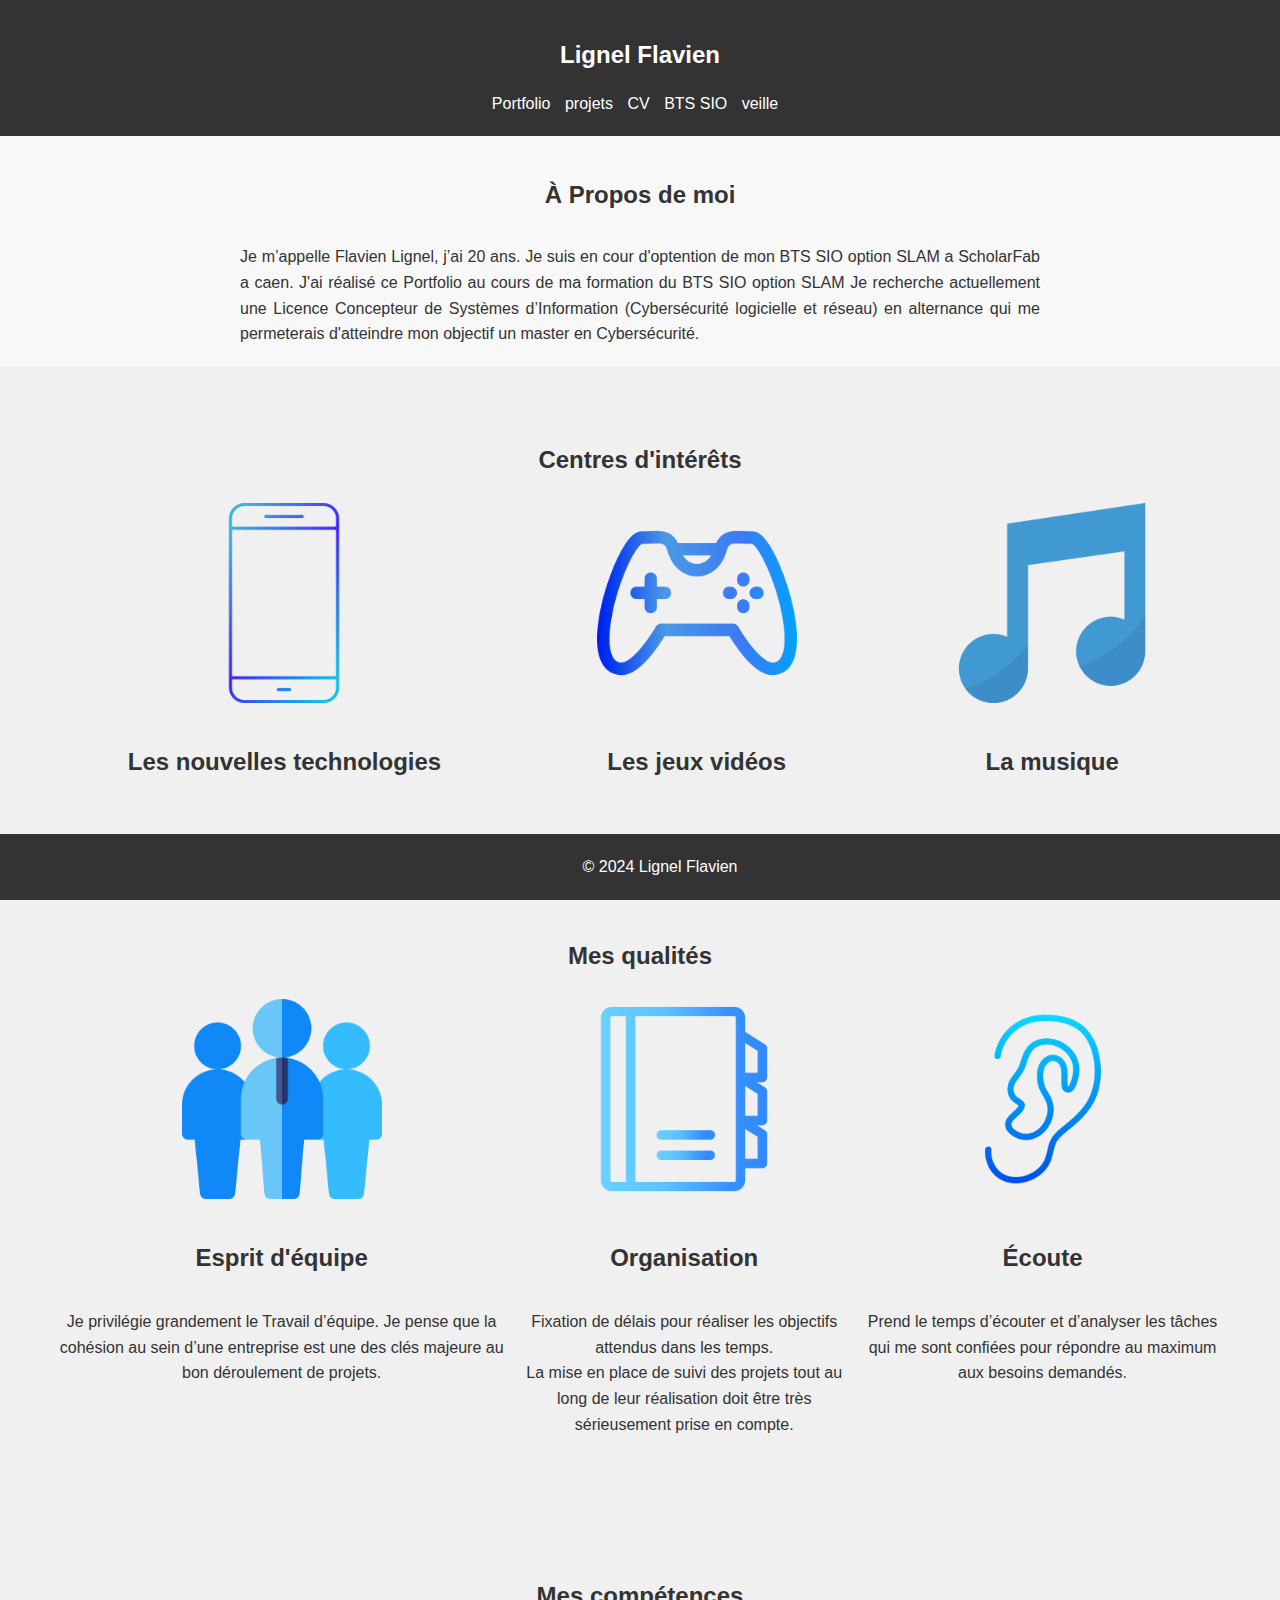
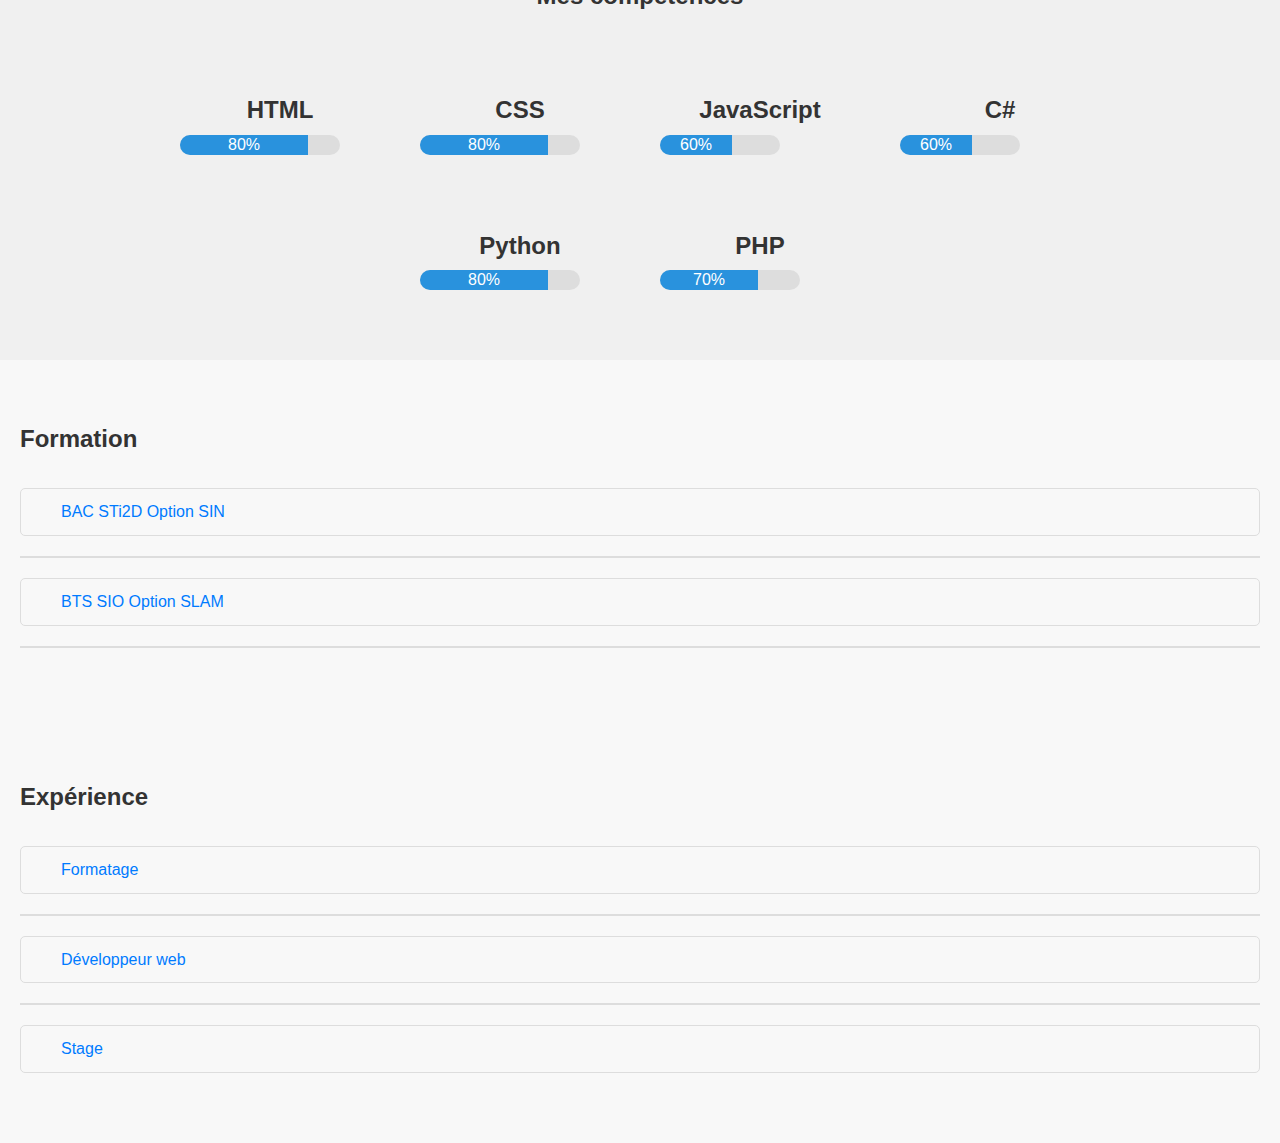
<file: index.html>
<!DOCTYPE html>
<html lang="fr">
<head>
    <meta charset="UTF-8">
    <meta name="viewport" content="width=device-width, initial-scale=1.0">
    <title>Votre Portfolio</title>
    <link rel="stylesheet" href="styles.css"> 
</head>
<body>
    <header>
        <h1>Lignel Flavien</h1>
        <nav>
            <ul>
                <li><a href="#portfolio">Portfolio</a></li>
                <li><a href="projets.html">projets</a></li>
                <li><a href="cv.html">CV</a></li>
                <li id="bts-sio-dropdown">
                    <a href="#">BTS SIO</a>
                    <ul id="bts-sio-menu">
                        <li><a href="E4.html">E4</a></li>
                        <li><a href="E5.html">E5</a></li>
                        <li><a href="SIO.html">BTS SIO ?</a></li>
                    </ul>
                <li><a href="veille.html">veille</a></li>
                </li>
            </ul>
        </nav>
    </header>

    <section id="about">
        <h2 style="text-align: center;">À Propos de moi</h2>
        <p style="text-align: justify; margin: 0 auto; max-width: 800px;"> Je m’appelle Flavien Lignel, j’ai 20 ans.
            Je suis en cour d'optention de mon BTS SIO option SLAM a ScholarFab a caen.
            J'ai réalisé ce Portfolio au cours de ma formation du BTS SIO option SLAM
            Je recherche actuellement une Licence Concepteur de Systèmes d’Information
            (Cybersécurité logicielle et réseau) en alternance qui me permeterais d'atteindre mon objectif un master en Cybersécurité.
        </p>
    </section>

    <section id="interests" class="special-section">
        <h3>Centres d'intérêts</h3>
        <div class="interests">
            <div class="interest">
                <img class="interest-image" src="images/bigo.png" alt="Bigo">
                <h4>Les nouvelles technologies</h4>
            </div>
            <div class="interest">
                <img class="interest-image" src="images/game-control.png" alt="Jeux vidéo">
                <h4>Les jeux vidéos</h4>
            </div>
            <div class="interest">
                <img class="interest-image" src="images/musique.png" alt="Musique">
                <h4>La musique</h4>
            </div>
        </div>
    </section>

    <section id="qualities" class="special-section">
        <h3>Mes qualités</h3>
        <div class="qualities">
            <div class="quality">
                <img class="quality-image" src="images/equipe.png" alt="Esprit d'équipe">
                <h4>Esprit d'équipe</h4>
                <p>
                    Je privilégie grandement le Travail d’équipe. 
                    Je pense que la cohésion au sein  d’une entreprise est une des clés majeure au bon déroulement de projets.
                </p>
            </div>
            <div class="quality">
                <img class="quality-image" src="images/ordre.png" alt="Organisation">
                <h4>Organisation</h4>
                <p> 
                    Fixation de délais pour réaliser les objectifs attendus dans les temps. <br>
                    La mise en place de suivi des projets tout au long de leur réalisation doit être très sérieusement prise en compte.
                </p>
            </div>
            <div class="quality">
                <img class="quality-image" src="images/oreilles.png" alt="Écoute">
                <h4>Écoute</h4>
                <p>
                    Prend le temps d’écouter et d’analyser les tâches qui me sont confiées pour répondre au maximum aux besoins demandés.
                </p>
            </div>
        </div>
    </section>
    
    <section id="skills" class="special-section">
        <h3>Mes compétences</h3>
        <div class="skills">
            <div class="skill">
                <h4>HTML</h4>
                <div class="meter" style="width: 80%">
                    <span class="progress" style="width: 80%">80%</span>
                </div>
            </div>
            <div class="skill">
                <h4>CSS</h4>
                <div class="meter" style="width: 80%">
                    <span class="progress" style="width: 80%">80%</span>
                </div>
            </div>
            <div class="skill">
                <h4>JavaScript</h4>
                <div class="meter" style="width: 60%">
                    <span class="progress" style="width: 60%">60%</span>
                </div>
            </div>
            <div class="skill">
                <h4>C#</h4>
                <div class="meter" style="width: 60%">
                    <span class="progress" style="width: 60%">60%</span>
                </div>
            </div>
            <div class="skill">
                <h4>Python</h4>
                <div class="meter" style="width: 80%">
                    <span class="progress" style="width: 80%">80%</span>
                </div>
            </div>
            <div class="skill">
                <h4>PHP</h4>
                <div class="meter" style="width: 70%">
                    <span class="progress" style="width: 70%">70%</span>
                </div>
            </div>
        </div>
    </section>    
    
        
    <section id="formation">
        <h2>Formation</h2>
        <div class="accordion">
            <div class="accordion-item" data-tab="1">
                <span class="accordion-icon">
                    <i class="fas fa-plus"></i>
                    <i class="fas fa-minus"></i>
                </span>
                <a class="accordion-title" tabindex="0">BAC STi2D Option SIN</a>
            </div>
            <div class="accordion-content" id="accordion-content-1" aria-expanded="false" aria-hidden="true">
                <p>Baccalauréat : STI2D 2021 – 2022 <br>
                    Paul Cornu – LISIEUX <br>
                    Le bac technologique Sciences et Technologies de l’Industrie et du
                    Développement Durable (STI2D) et l’option Systèmes d’Informations
                    et Numérique (SIN) m’ont apporté les compétences nécessaires
                    Pour développer des solutions intégrées, matériels et logiciels utiles
                    À la conception de produits.
                </p>
            </div>
        </div>
        <div class="separator"></div> <!-- Séparateur -->
        <div class="accordion">
            <div class="accordion-item" data-tab="2">
                <span class="accordion-icon">
                    <i class="fas fa-plus"></i>
                    <i class="fas fa-minus"></i>
                </span>
                <a class="accordion-title" tabindex="0">BTS SIO Option SLAM</a>
            </div>
            <div class="accordion-content" id="accordion-content-2" aria-expanded="false" aria-hidden="true">
                <p> BTS : Services Informatiques aux Organisations 2022 – 2024 <br>
                    Scholar Fab – CAEN <br>
                    Après avoir réalise un bac STI2D, je poursuis mon cursus scolaire en
                    intégrant un BTS SIO dans l’établissement Scholar Fab ce qui me
                    permet d’approfondir mes connaissances</p>
            </div>
        </div>
        <div class="separator"></div> <!-- Séparateur -->        
    </section>
    
    <section id="formation">
        <h2>Expérience</h2>
        <div class="accordion">
            <div class="accordion-item" data-tab="1">
                <span class="accordion-icon">
                    <i class="fas fa-plus"></i>
                    <i class="fas fa-minus"></i>
                </span>
                <a class="accordion-title" tabindex="0">Formatage</a>
            </div>
            <div class="accordion-content" id="accordion-content-3" aria-expanded="false" aria-hidden="true">
                <p>Formatage: 01/2021 - Aujourd’hui<br>
                    MAROLLES - Freelance <br>
                    Mise en place d’anti-virus, nettoyage d’ordinateurs.
                </p>
            </div>
        </div>
        <div class="separator"></div> <!-- Séparateur -->
        <div class="accordion">
            <div class="accordion-item" data-tab="2">
                <span class="accordion-icon">
                    <i class="fas fa-plus"></i>
                    <i class="fas fa-minus"></i>
                </span>
                <a class="accordion-title" tabindex="0">Développeur web</a>
            </div>
            <div class="accordion-content" id="accordion-content-4" aria-expanded="false" aria-hidden="true">
                <p> Développeur web: 05/2023 – 06/2023 et 01/2024 – 02/2024 <br>
                    Équip’Horse – MAROLLES – Stage <br>
                    Travaux d’intégration sous WordPress.
                    Création d’un site internet, codage des programmes et intégration des
                    contenus selon le cahier des charges établi.</p>
            </div>
        </div>
        <div class="separator"></div> <!-- Séparateur -->
        <div class="accordion">
            <div class="accordion-item" data-tab="2">
                <span class="accordion-icon">
                    <i class="fas fa-plus"></i>
                    <i class="fas fa-minus"></i>
                </span>
                <a class="accordion-title" tabindex="0">Stage</a>
            </div>
            <div class="accordion-content" id="accordion-content-5" aria-expanded="false" aria-hidden="true">
                <p>  Stagiaire 05/2019 – 06/2019 <br>
                    Espace Émeraude – MAROLLES <br>
                    Gestion des incidents et des problèmes sur les systèmes et les réseaux
                    informatiques, établissement de rapports.
                    Mise en place d’une cartographie du réseau.
                    Installation des nouveaux ordinateurs : mise en place dans le réseau
                    Installation et déploiement d’anti-virus.</p>
            </div>
        </div>        
    </section>
    
    
    
    
    

    <footer>
        <p>&copy; 2024 Lignel Flavien</p>
    </footer>

    <script src="JS.js"></script>

</body>
</html>
</file>
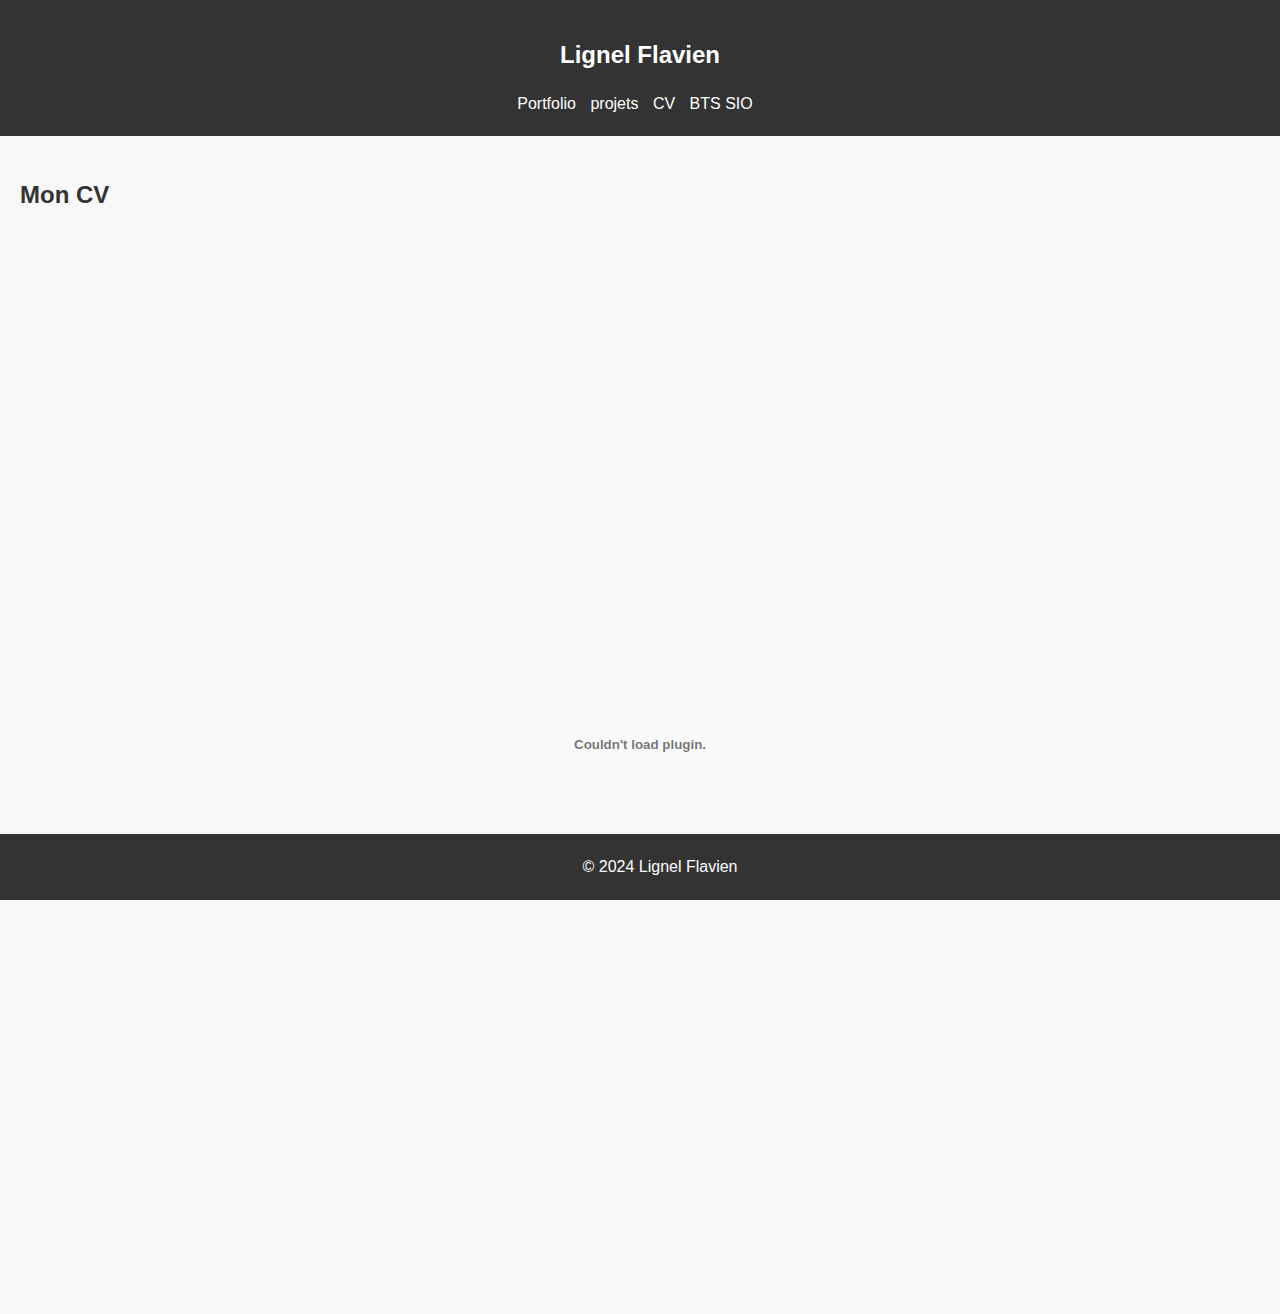
<file: cv.html>
<!DOCTYPE html>
<html lang="fr">
<head>
    <meta charset="UTF-8">
    <meta name="viewport" content="width=device-width, initial-scale=1.0">
    <title>Votre CV</title>
    <link rel="stylesheet" href="styles.css"> <!-- Lien vers le fichier CSS externe -->
</head>
<body>

    <header>
        <h1>Lignel Flavien</h1>
        <nav>
            <ul>
                <li><a href="index.html">Portfolio</a></li>
                <li><a href="">projets</a></li>
                <li><a href="cv.html">CV</a></li>
                <li id="bts-sio-dropdown">
                    <a href="#">BTS SIO</a>
                    <ul id="bts-sio-menu">
                        <li><a href="E4.html">E4</a></li>
                        <li><a href="E5.html">E5</a></li>
                        <li><a href="SIO.html">BTS SIO ?</a></li>
                    </ul>
                </li>
            </ul>
        </nav>
    </header>

    <section id="cv">
        <h2>Mon CV</h2>
        <embed src="Flavien_LIGNEL_CV.pdf" type="application/pdf" />
    </section>

    <footer>
        <p>&copy; 2024 Lignel Flavien</p>
    </footer>

</body>
</html>
</file>
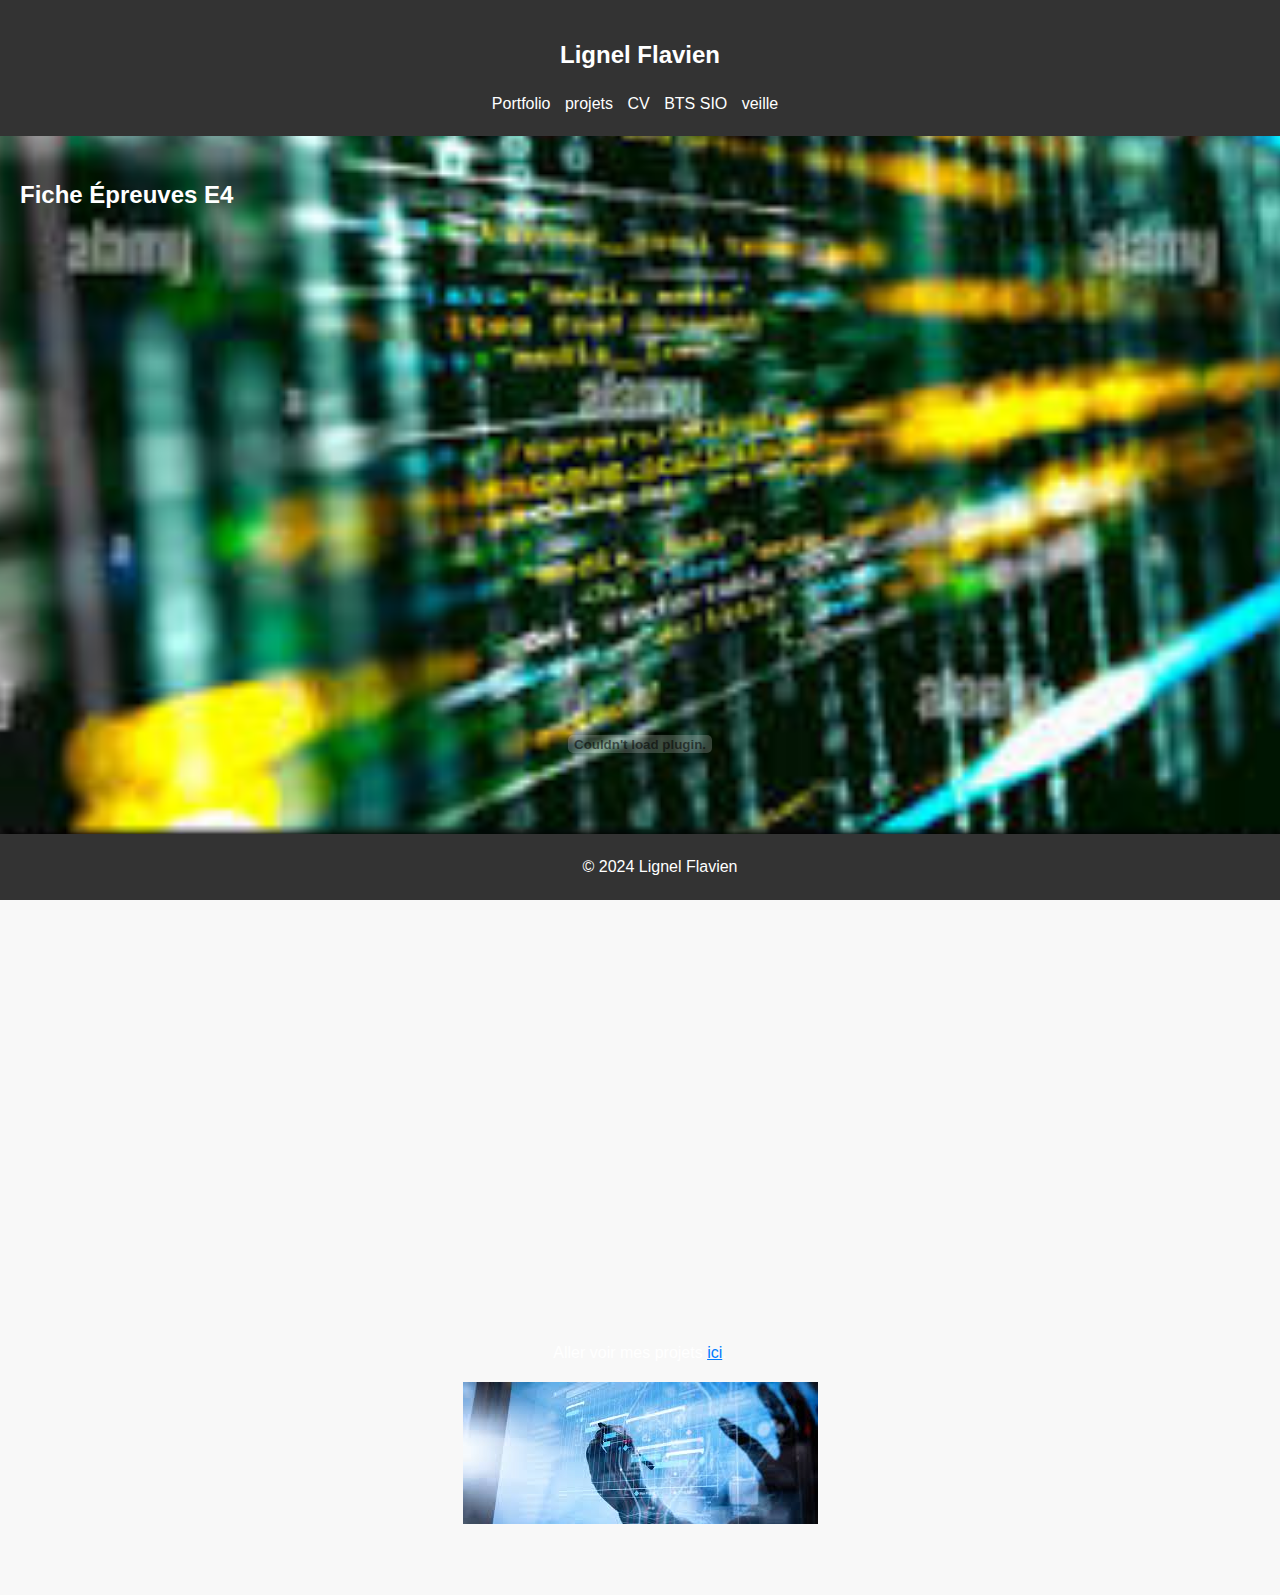
<file: E4.html>
<!DOCTYPE html>
<html lang="fr">
<head>
    <meta charset="UTF-8">
    <meta name="viewport" content="width=device-width, initial-scale=1.0">
    <title>Tableau épreuve E4</title>
    <link rel="stylesheet" href="styles.css"> <!-- Lien vers le fichier CSS externe -->
</head>
<body  class="page-e4">

    <header>
        <h1>Lignel Flavien</h1>
        <nav>
            <ul>
                <li><a href="index.html">Portfolio</a></li>
                <li><a href="projets.html">projets</a></li>
                <li><a href="cv.html">CV</a></li>
                <li id="bts-sio-dropdown">
                    <a href="#">BTS SIO</a>
                    <ul id="bts-sio-menu">
                        <li><a href="E4.html">E4</a></li>
                        <li><a href="E5.html">E5</a></li>
                        <li><a href="SIO.html">BTS SIO ?</a></li>
                    </ul>
                <li><a href="veille.html">veille</a></li>
                </li>
            </ul>
        </nav>
    </header>

    <section id="cv">
        <h2 style="color: white;" >Fiche Épreuves E4</h2>
        <embed src="8 - BTS SIO - Annexe 8-1 - Tableau de synthèse - Epreuve E4 - BTS SIO 2024 (1).pdf" type="application/pdf" /> <br>
        <div class="project-image">
            <p style="color: white;" >Aller voir mes projets <a href="projets.html">ici</a>.</p>
            <img src="images/projet.jpg" alt="Image du projet">
        </div>
    </section> <br> <br>

    <footer>
        <p>&copy; 2024 Lignel Flavien</p>
    </footer>

</body>
</html>
</file>
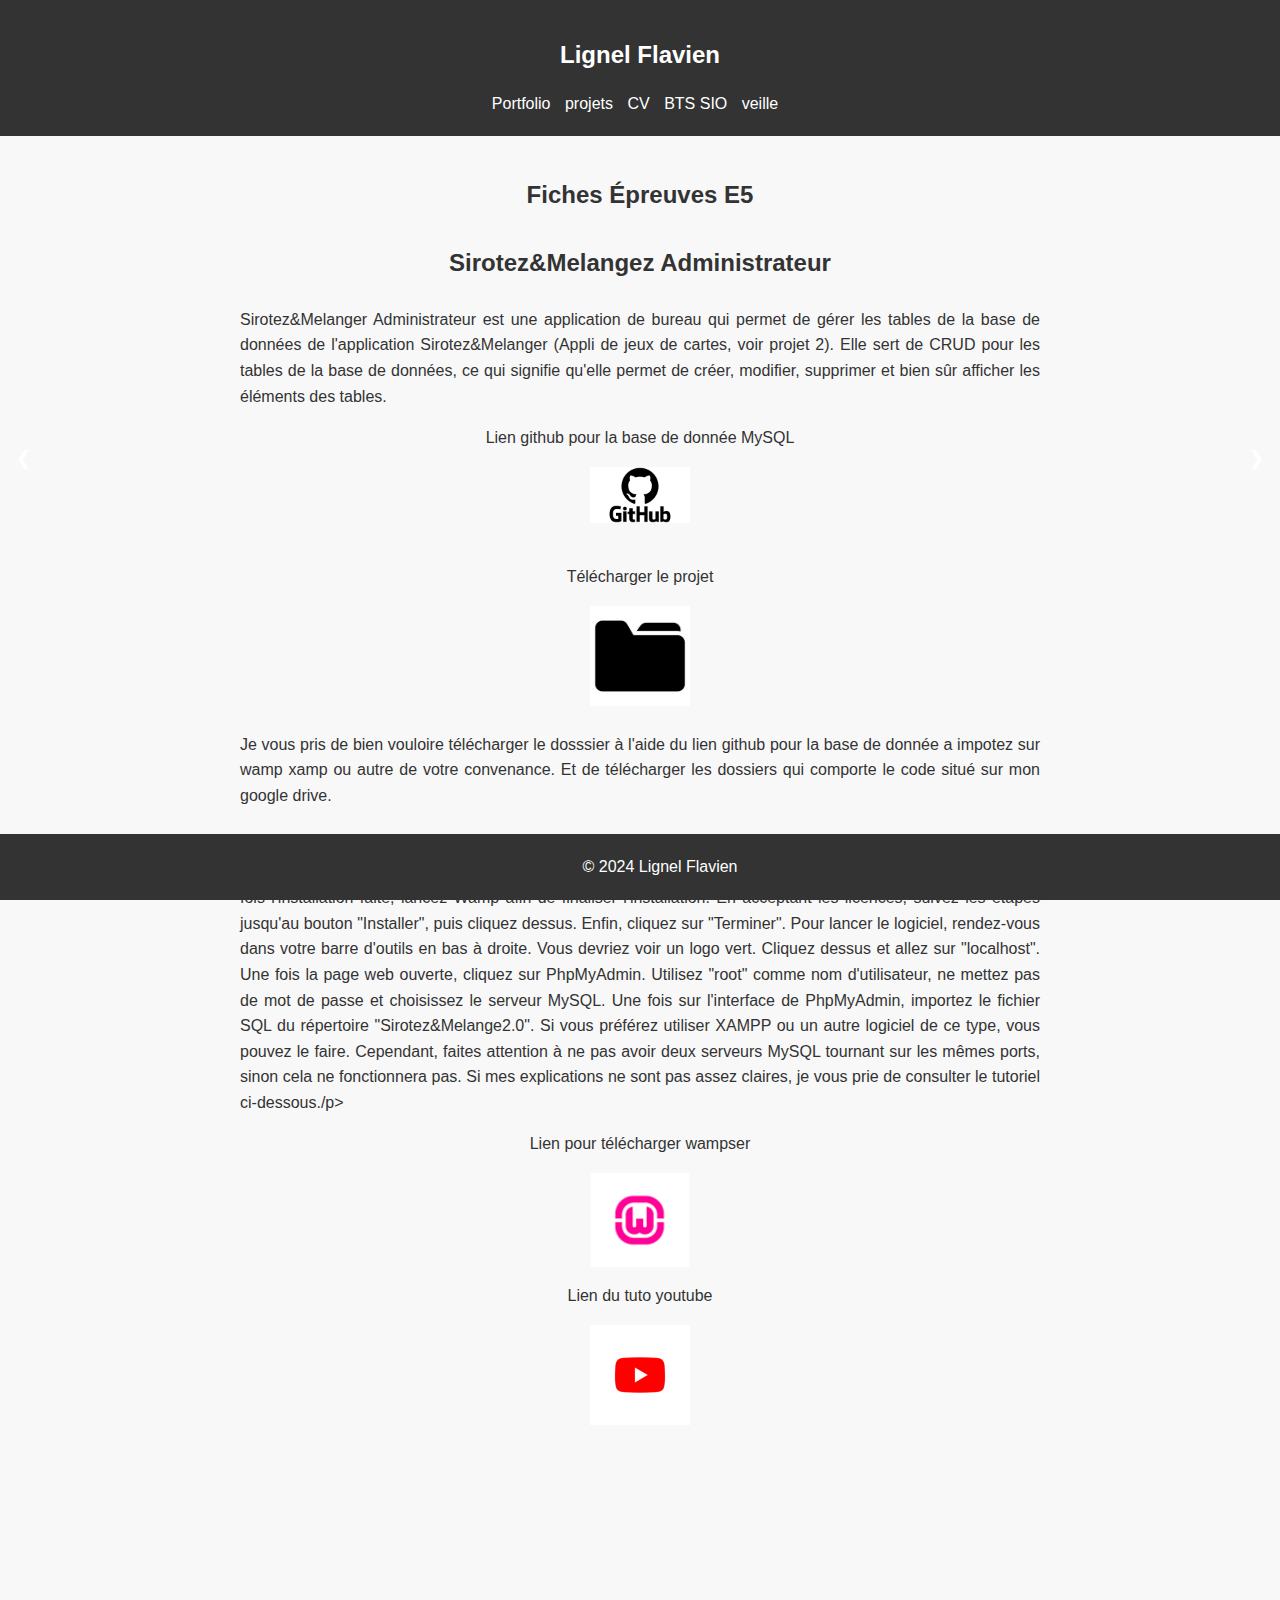
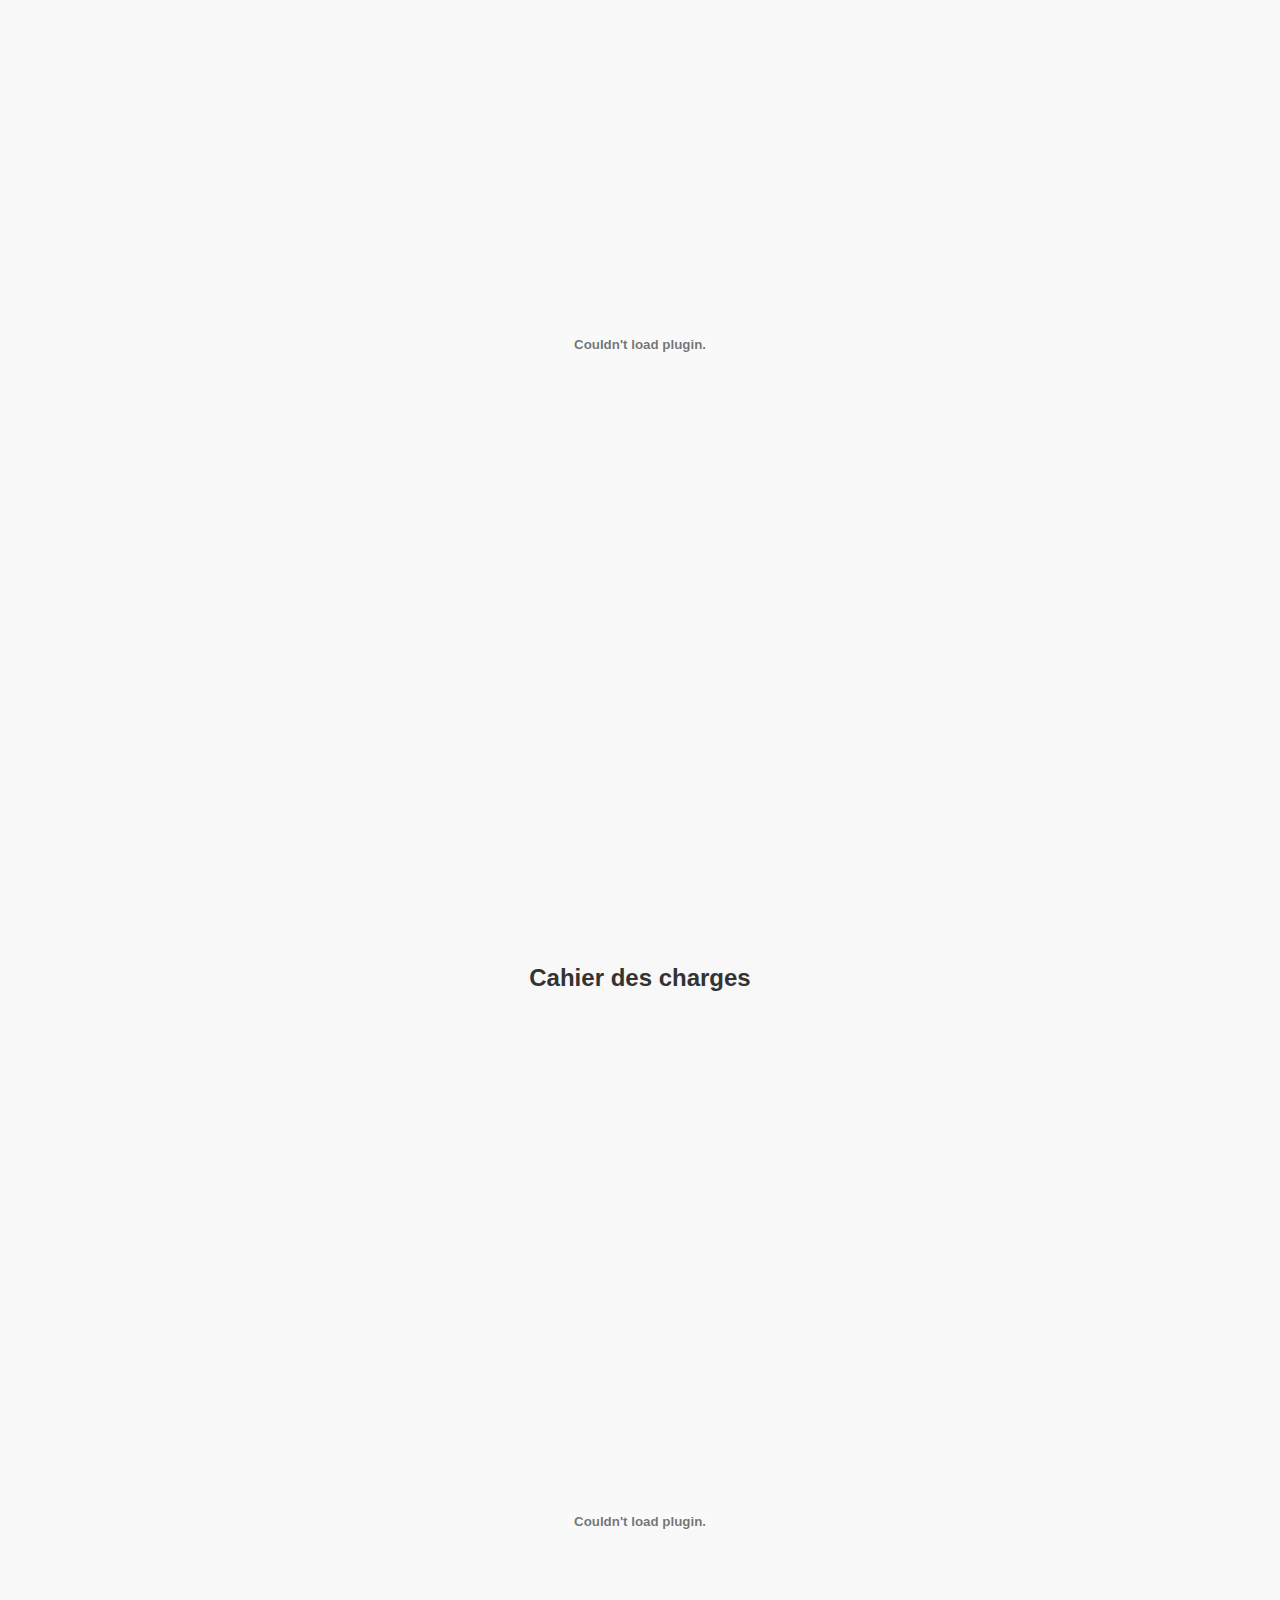
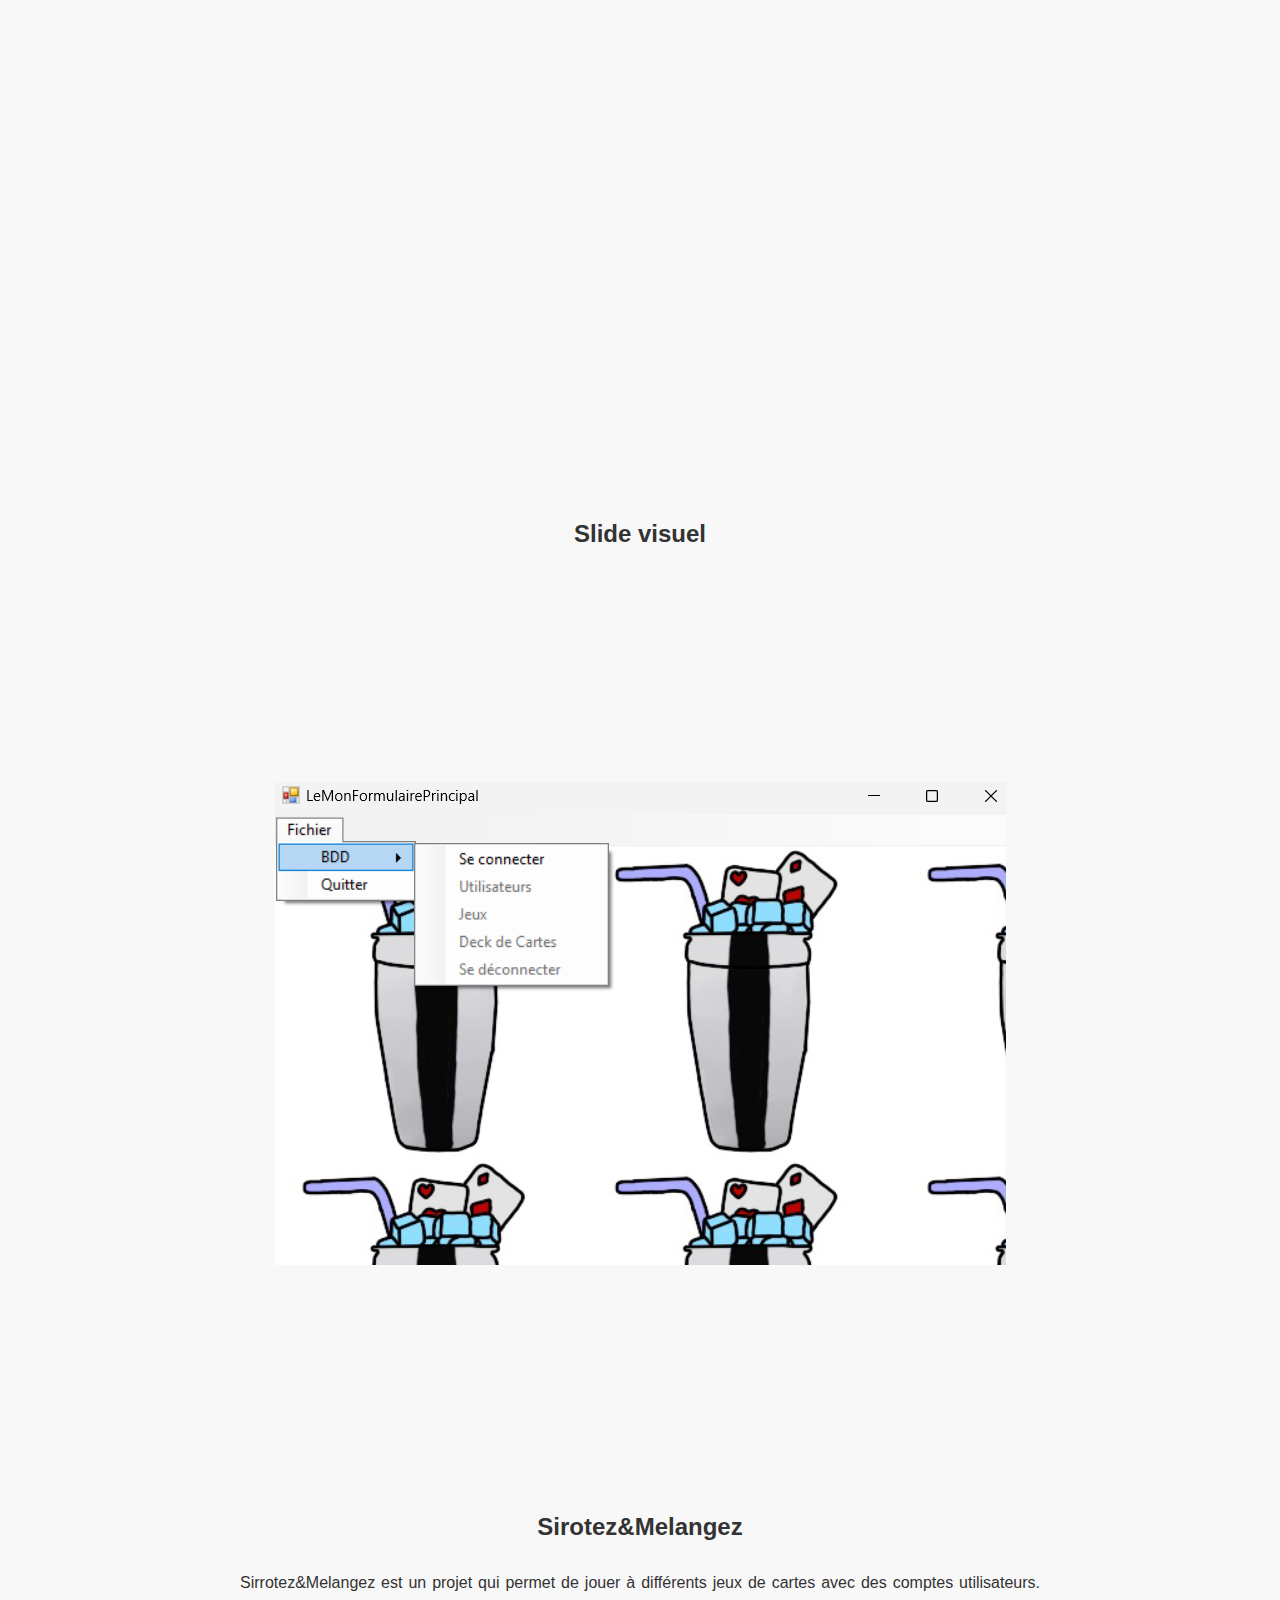
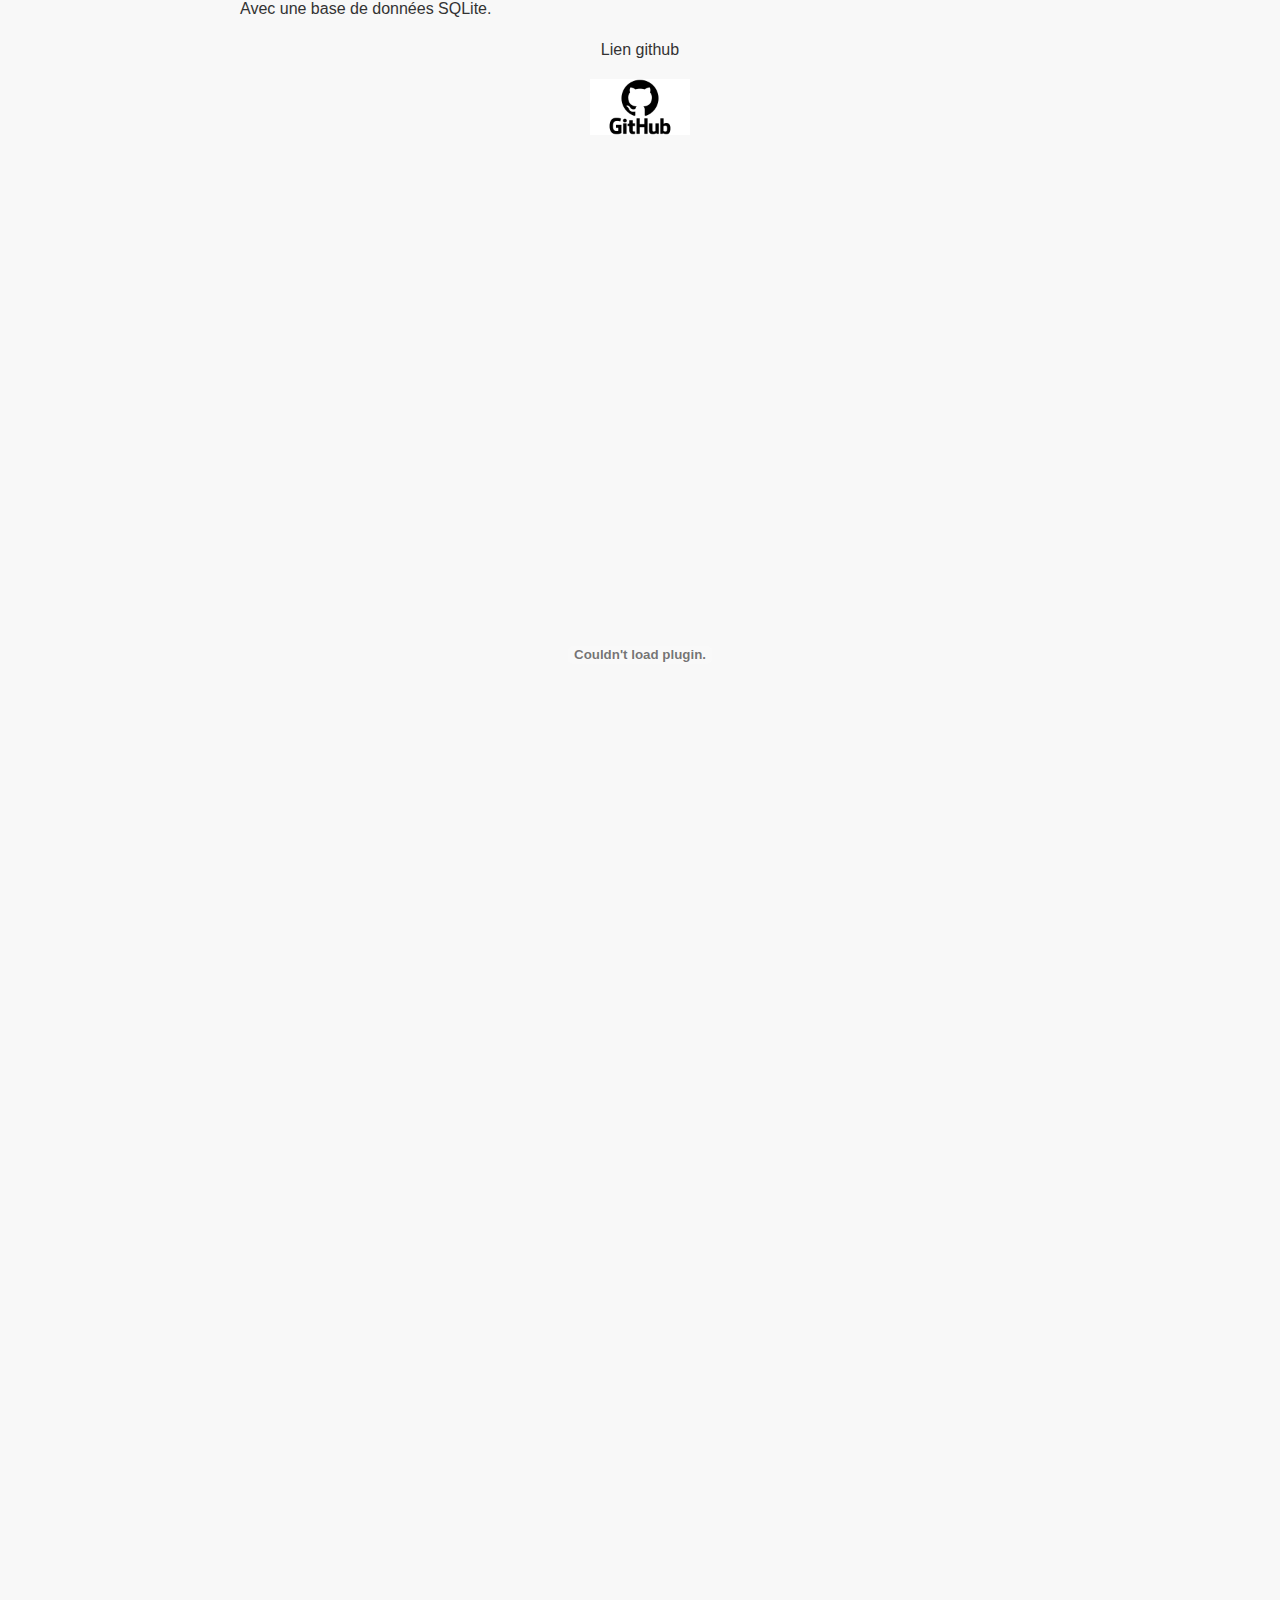
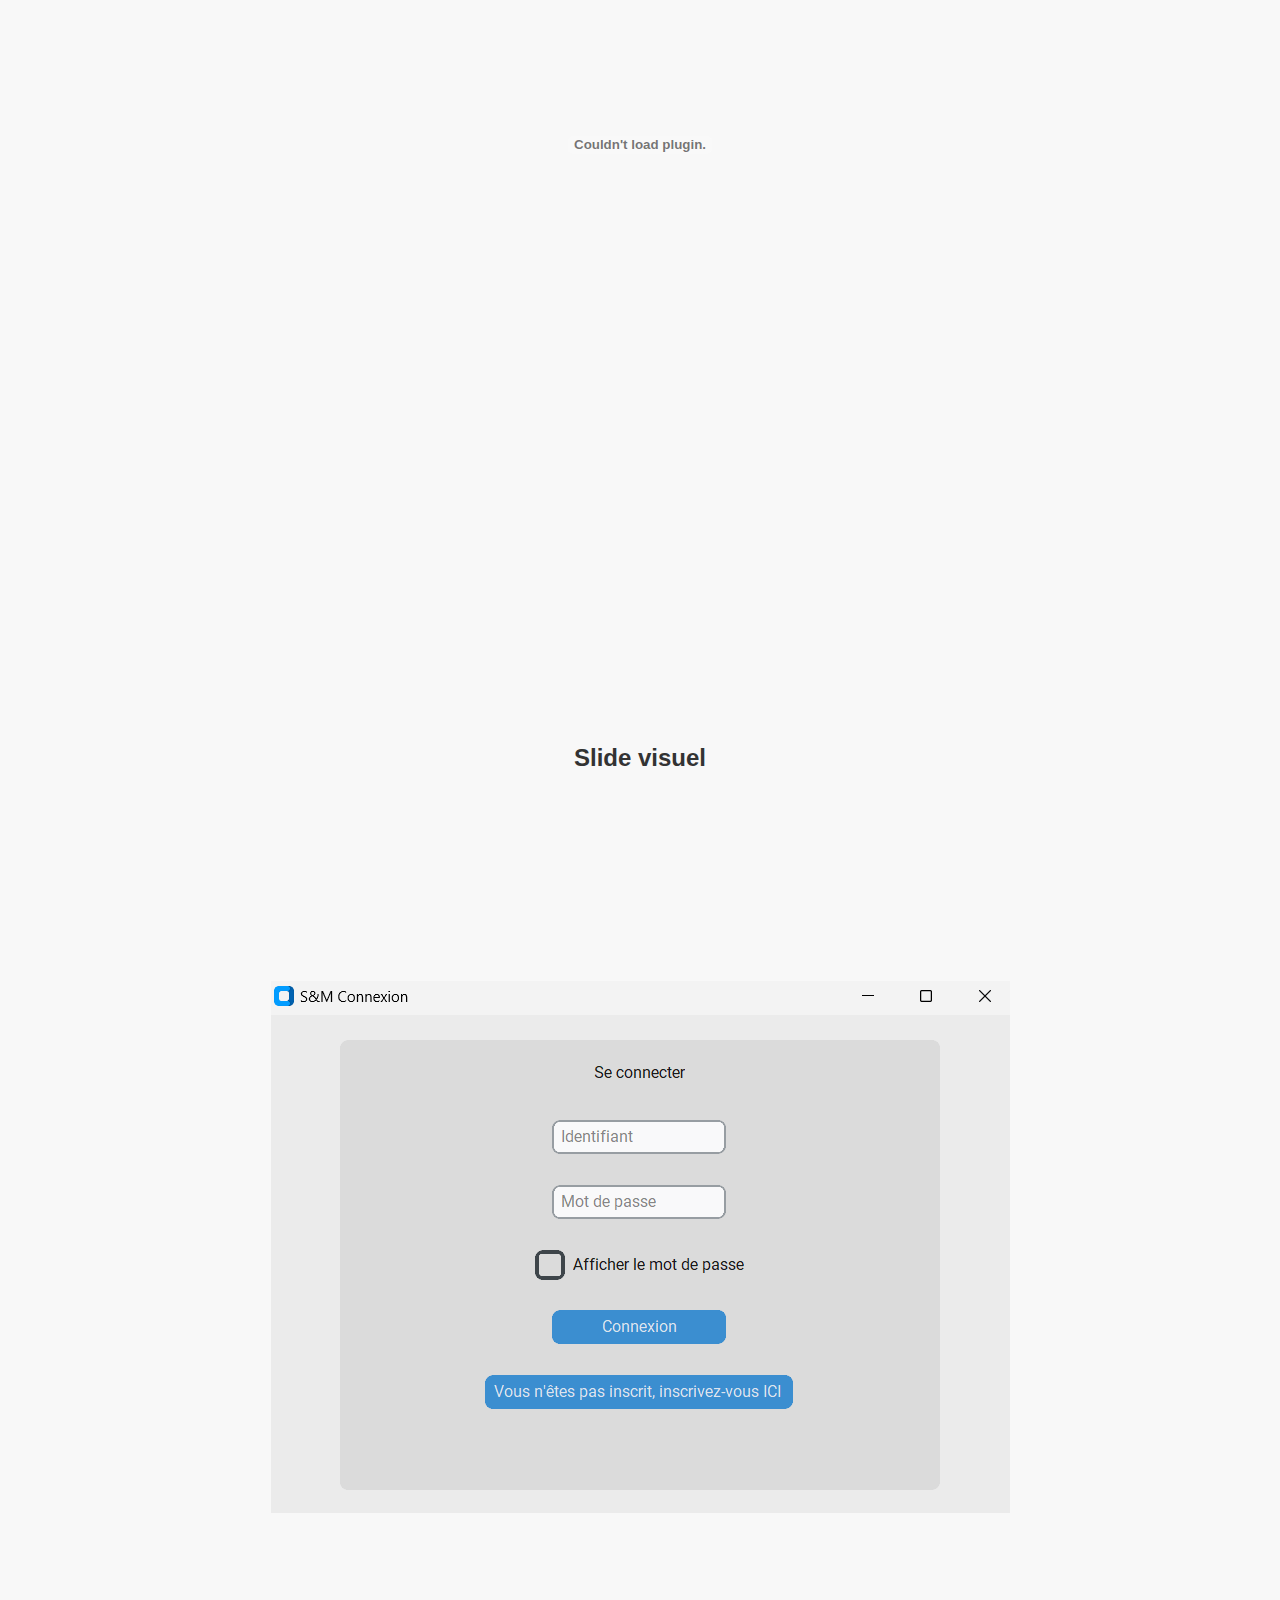
<file: E5.html>
<!DOCTYPE html>
<html lang="fr">
<head>
    <meta charset="UTF-8">
    <meta name="viewport" content="width=device-width, initial-scale=1.0">
    <title>Tableau épreuve E5</title>
    <link rel="stylesheet" type="text/css" href="styles.css"> <!-- Lien vers le fichier CSS externe -->
</head>
<body>
    <header>
        <h1>Lignel Flavien</h1>
        <nav>
            <ul>
                <li><a href="index.html">Portfolio</a></li>
                <li><a href="projets.html">projets</a></li>
                <li><a href="cv.html">CV</a></li>
                <li id="bts-sio-dropdown">
                    <a href="#">BTS SIO</a>
                    <ul id="bts-sio-menu">
                        <li><a href="E4.html">E4</a></li>
                        <li><a href="E5.html">E5</a></li>
                        <li><a href="SIO.html">BTS SIO ?</a></li>
                    </ul>
                <li><a href="veille.html">veille</a></li>
                </li>
            </ul>
        </nav>
    </header>

    <section id="portfolio">
        <h2 style="text-align: center;">Fiches Épreuves E5</h2>
        <div class="project">
            <h3 style="text-align: center;">Sirotez&Melangez Administrateur</h3>
            <p style="text-align: justify; margin: 0 auto; max-width: 800px;">Sirotez&Melanger Administrateur est une application de bureau qui permet de gérer les tables de la base de données de l'application Sirotez&Melanger (Appli de jeux de cartes, voir projet 2). Elle sert de CRUD pour les tables de la base de données, ce qui signifie qu'elle permet de créer, modifier, supprimer et bien sûr afficher les éléments des tables.
            </p>
            <p style="text-align: center;">Lien github pour la base de donnée MySQL</p>
            <a href="https://github.com/II-GeekV3/Sirotez-Melangez-Administrateur">
                <img class="github-logo" src="images/LogoGithub.png" alt="Voir plus" />
            </a> <br>
            <p style="text-align: center;">Télécharger le projet</p>
            <a href="https://drive.google.com/drive/folders/1FUHRx70icqeZUjJeusKPzhJ9IFOMlMmK?usp=sharing">
                <img class="github-logo" src="images/dossier.png" alt="Télécharger le projet" />
            </a> <br>
            <p style="text-align: justify; margin: 0 auto; max-width: 800px;">
                Je vous pris de bien vouloire télécharger le dosssier à l'aide du lien github pour la base de donnée a impotez sur wamp xamp ou autre de votre convenance.
                Et de télécharger les dossiers qui comporte le code situé sur mon google drive.
            </p> <br>
            <p style="text-align: justify; margin: 0 auto; max-width: 800px;">
                Pour ce projet, j'ai besoin de votre participation. Je vais vous demander d'installer WampServer. Si on vous demande des informations personnelles, ne les renseignez pas et passez directement au téléchargement.

                Une fois l'installation faite, lancez Wamp afin de finaliser l'installation. En acceptant les licences, suivez les étapes jusqu'au bouton "Installer", puis cliquez dessus. Enfin, cliquez sur "Terminer".

                Pour lancer le logiciel, rendez-vous dans votre barre d'outils en bas à droite. Vous devriez voir un logo vert. Cliquez dessus et allez sur "localhost". Une fois la page web ouverte, cliquez sur PhpMyAdmin.

                Utilisez "root" comme nom d'utilisateur, ne mettez pas de mot de passe et choisissez le serveur MySQL. Une fois sur l'interface de PhpMyAdmin, importez le fichier SQL du répertoire "Sirotez&Melange2.0".

                Si vous préférez utiliser XAMPP ou un autre logiciel de ce type, vous pouvez le faire. Cependant, faites attention à ne pas avoir deux serveurs MySQL tournant sur les mêmes ports, sinon cela ne fonctionnera pas. Si mes explications ne sont pas assez claires, je vous prie de consulter le tutoriel ci-dessous./p>
            <p style="text-align: center;">Lien pour télécharger wampser</p>
            <a href="https://github.com/II-GeekV3/Sirotez-Melangez2.0">
                <img class="github-logo" src="images/wamp.png" alt="Voir plus" />
            </a>
            <p style="text-align: center;">Lien du tuto youtube</p>
            <a href="https://www.youtube.com/watch?v=LjdTOM4w1gA">
                <img class="github-logo" src="images/youtube.png" alt="Voir plus" />
            </a>
            <section id="cv">
                <embed src="SLAM Epreuve E5 - BTS SIO 2024 (1).pdf" type="application/pdf" />
            </section>
            <section id="cv">
                <h3 style="text-align: center;">Cahier des charges</h3>
                <embed src="Cahier_des_charges-ADM-S&M.pdf" type="application/pdf" />
            </section>
            <h3 style="text-align: center;">Slide visuel</h3>
            <div class="slideshow-container">
                <div class="mySlides fade ">
                    <img src="images/ADMconex.png" style="max-width: 100%; max-height: 100%; width: auto; height: auto; object-fit: contain;">
                </div>
                <div class="mySlides fade">
                    <img src="imagesS/ADMconex.png" style="max-width: 100%; max-height: 100%; width: auto; height: auto; object-fit: contain;">
                </div>
        
                <div class="mySlides fade">
                    <img src="imagesS/TbUser.png" style="max-width: 100%; max-height: 100%; width: auto; height: auto; object-fit: contain;">
                </div>
                <div class="mySlides fade">
                    <img src="imagesS/UserCrud.png" style="max-width: 100%; max-height: 100%; width: auto; height: auto; object-fit: contain;">
                </div>
                <div class="mySlides fade">
                    <img src="imagesS/Creat.png" style="max-width: 100%; max-height: 100%; width: auto; height: auto; object-fit: contain;">
                </div>
                <div class="mySlides fade">
                    <img src="imagesS/Update.png" style="max-width: 100%; max-height: 100%; width: auto; height: auto; object-fit: contain;">
                </div>
                <div class="mySlides fade">
                    <img src="imagesS/Delete.png" style="max-width: 100%; max-height: 100%; width: auto; height: auto; object-fit: contain;">
                </div>
                <div class="mySlides fade">
                    <img src="imagesS/Tbjeux.png" style="max-width: 100%; max-height: 100%; width: auto; height: auto; object-fit: contain;">
                </div>
                <div class="mySlides fade">
                    <img src="imagesS/combobox.png" style="max-width: 100%; max-height: 100%; width: auto; height: auto; object-fit: contain;">
                </div>
                <div class="mySlides fade">
                    <img src="imagesS/Tbdeck.png" style="max-width: 100%; max-height: 100%; width: auto; height: auto; object-fit: contain;">
                </div>
            </div>    
            <a class="prev" onclick="plusSlides(-1)">&#10094;</a>
            <a class="next" onclick="plusSlides(1)">&#10095;</a>
            </div>
           
        </div> 
        <div class="project">
            <h3 style="text-align: center;">Sirotez&Melangez</h3>
            <p style="text-align: justify; margin: 0 auto; max-width: 800px;">Sirrotez&Melangez est un projet qui permet de jouer à différents jeux de cartes avec des comptes utilisateurs. Avec une base de données SQLite.
            </p>
            <p style="text-align: center;">Lien github </p>
            <a href="https://github.com/II-GeekV3/Sirotez-MelangezSQLite">
                <img class="github-logo" src="images/LogoGithub.png" alt="Voir plus" />
            </a>
            <section id="cv">
                <embed src="SLAM Epreuve E5 - BTS SIO 2024.pdf" type="application/pdf" />
            </section>
            <section id="cv">
                <embed src="Cahier_des_charges-SM.pdf" type="application/pdf" />
            </section>
            <h3 style="text-align: center;">Slide visuel</h3>
            <div class="slideshow-container2">
                <div class="mySlides fade ">
                    <img src="images/Pconex.png" style="max-width: 100%; max-height: 100%; width: auto; height: auto; object-fit: contain;">
                </div>
                <div class="mySlides fade">
                    <img src="images/Pinsc.png" style="max-width: 100%; max-height: 100%; width: auto; height: auto; object-fit: contain;">
                </div>
                <div class="mySlides fade">
                    <img src="images/Pacueil.png" style="max-width: 100%; max-height: 100%; width: auto; height: auto; object-fit: contain;">
                </div>
                <div class="mySlides fade">
                    <img src="images/Bac.png" style="max-width: 100%; max-height: 100%; width: auto; height: auto; object-fit: contain;">
                </div>
                <div class="mySlides fade">
                    <img src="images/Blackjack.png" style="max-width: 100%; max-height: 100%; width: auto; height: auto; object-fit: contain;">
                </div>
                <div class="mySlides fade">
                    <img src="images/Kac.png" style="max-width: 100%; max-height: 100%; width: auto; height: auto; object-fit: contain;">
                </div>
                <div class="mySlides fade">
                    <img src="images/Kamikaze.png" style="max-width: 100%; max-height: 100%; width: auto; height: auto; object-fit: contain;">
                </div>
            </div>  
            
        </div>
        
    </section>

    <footer>
        <p>&copy; 2024 Lignel Flavien</p>
    </footer>
    <script src="JS.js"></script>
</body>
</html>
</file>
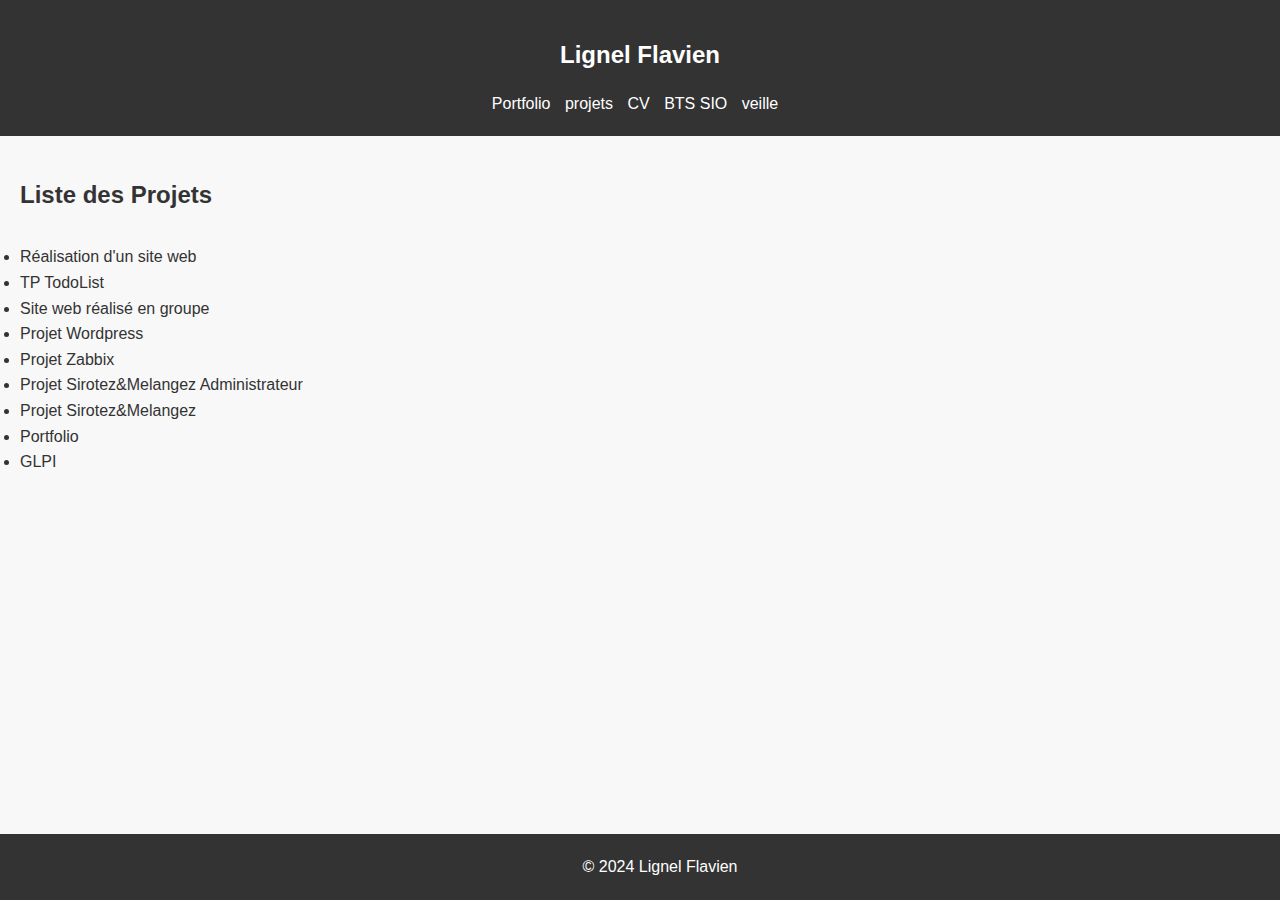
<file: projets.html>
<!DOCTYPE html>
<html lang="fr">
<head>
    <meta charset="UTF-8">
    <meta name="viewport" content="width=device-width, initial-scale=1.0">
    <title>Mes projets</title>
    <link rel="stylesheet" href="styles.css"> <!-- Lien vers le fichier CSS externe -->
</head>
<body>

    <header>
        <h1>Lignel Flavien</h1>
        <nav>
            <ul>
                <li><a href="index.html">Portfolio</a></li>
                <li><a href="projets.html">projets</a></li>
                <li><a href="cv.html">CV</a></li>
                <li id="bts-sio-dropdown">
                    <a href="#">BTS SIO</a>
                    <ul id="bts-sio-menu">
                        <li><a href="E4.html">E4</a></li>
                        <li><a href="E5.html">E5</a></li>
                        <li><a href="SIO.html">BTS SIO ?</a></li>
                    </ul>
                <li><a href="veille.html">veille</a></li>    
                </li>
            </ul>
        </nav>
    </header>

    <section id="projects">
        <h2>Liste des Projets</h2>
        <ul>
            <li data-project-id="1">Réalisation d'un site web</li>
            <li data-project-id="2">TP TodoList</li>
            <li data-project-id="3">Site web réalisé en groupe</li>
            <li data-project-id="4">Projet Wordpress</li>
            <li data-project-id="5">Projet Zabbix</li>
            <li data-project-id="6">Projet Sirotez&Melangez Administrateur</li>
            <li data-project-id="7">Projet Sirotez&Melangez</li>
            <li data-project-id="8">Portfolio</li>
            <li data-project-id="9">GLPI</li>
        </ul>
    </section>
    <section id="project-details" style="display: none;">
        <div class="slideshow-container">
            <div class="mySlides fade">
                <img src="images/P1.0.png" style="max-width: 100%; max-height: 100%; width: auto; height: auto; object-fit: contain;">
            </div>
            <div class="mySlides fade">
                <img src="images/P1.2.png" style="max-width: 100%; max-height: 100%; width: auto; height: auto; object-fit: contain;">
            </div>
            <div class="mySlides fade">
                <img src="images/P1.3.png" style="max-width: 100%; max-height: 100%; width: auto; height: auto; object-fit: contain;">
            </div>
            <div class="mySlides fade">
                <img src="images/P1.4.png" style="max-width: 100%; max-height: 100%; width: auto; height: auto; object-fit: contain;">
            </div>
            <div class="mySlides fade">
                <img src="images/P1.5.png" style="max-width: 100%; max-height: 100%; width: auto; height: auto; object-fit: contain;">
            </div>
            <div class="mySlides fade">
                <img src="images/P1.6.png" style="max-width: 100%; max-height: 100%; width: auto; height: auto; object-fit: contain;">
            </div>
        <div class="slideshow-container2">
            <div class="mySlides fade">
                <img src="images/P8.0.png" style="max-width: 100%; max-height: 100%; width: auto; height: auto; object-fit: contain;">
            </div>
            <div class="mySlides fade">
                <img src="images/P8.2.png" style="max-width: 100%; max-height: 100%; width: auto; height: auto; object-fit: contain;">
            </div>
            <div class="mySlides fade">
                <img src="images/P8.3.png" style="max-width: 100%; max-height: 100%; width: auto; height: auto; object-fit: contain;">
            </div>
            <div class="mySlides fade">
                <img src="images/P8.4.png" style="max-width: 100%; max-height: 100%; width: auto; height: auto; object-fit: contain;">
            </div>
            <div class="mySlides fade">
                <img src="images/P8.5.png" style="max-width: 100%; max-height: 100%; width: auto; height: auto; object-fit: contain;">
            </div>
            <div class="mySlides fade">
                <img src="images/P8.6.png" style="max-width: 100%; max-height: 100%; width: auto; height: auto; object-fit: contain;">
            </div>
        </div>
        <div class="slideshow-container3">
            <div class="mySlides fade">
                <img src="images/P3.0.png" style="max-width: 100%; max-height: 100%; width: auto; height: auto; object-fit: contain;">
            </div>
            <div class="mySlides fade">
                <img src="images/P3.1.png" style="max-width: 100%; max-height: 100%; width: auto; height: auto; object-fit: contain;">
            </div>
            <div class="mySlides fade">
                <img src="images/P3.2.png" style="max-width: 100%; max-height: 100%; width: auto; height: auto; object-fit: contain;">
            </div>
            <div class="mySlides fade">
                <img src="images/P3.3.png" style="max-width: 100%; max-height: 100%; width: auto; height: auto; object-fit: contain;">
            </div>
            <div class="mySlides fade">
                <img src="images/P3.4.png" style="max-width: 100%; max-height: 100%; width: auto; height: auto; object-fit: contain;">
            </div>
            <div class="mySlides fade">
                <img src="images/P3.5.png" style="max-width: 100%; max-height: 100%; width: auto; height: auto; object-fit: contain;">
            </div>
            <div class="mySlides fade">
                <img src="images/P3.6.png" style="max-width: 100%; max-height: 100%; width: auto; height: auto; object-fit: contain;">
            </div>
        </div>

    </section> <br> <br>

    <footer>
        <p>&copy; 2024 Lignel Flavien</p>
    </footer>
    <script src="projets.js"></script>
</body>
</html>
</file>
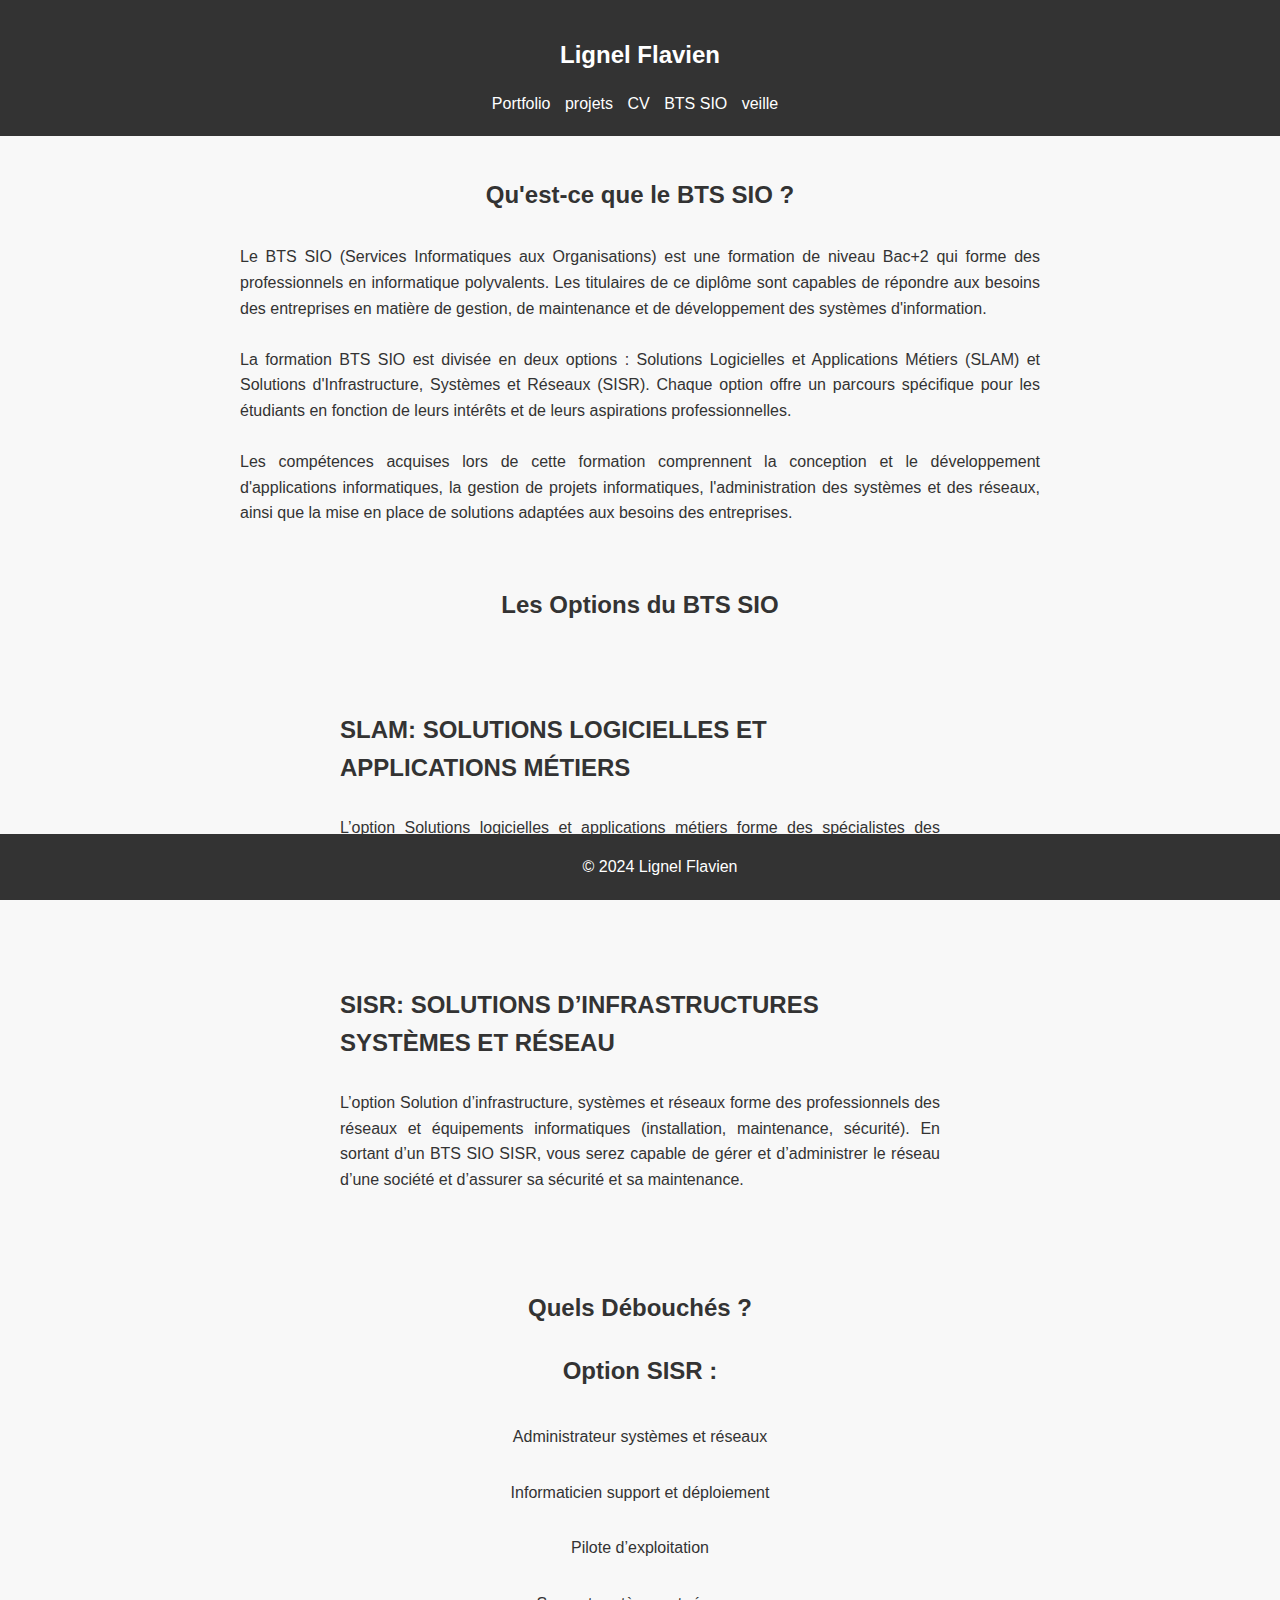
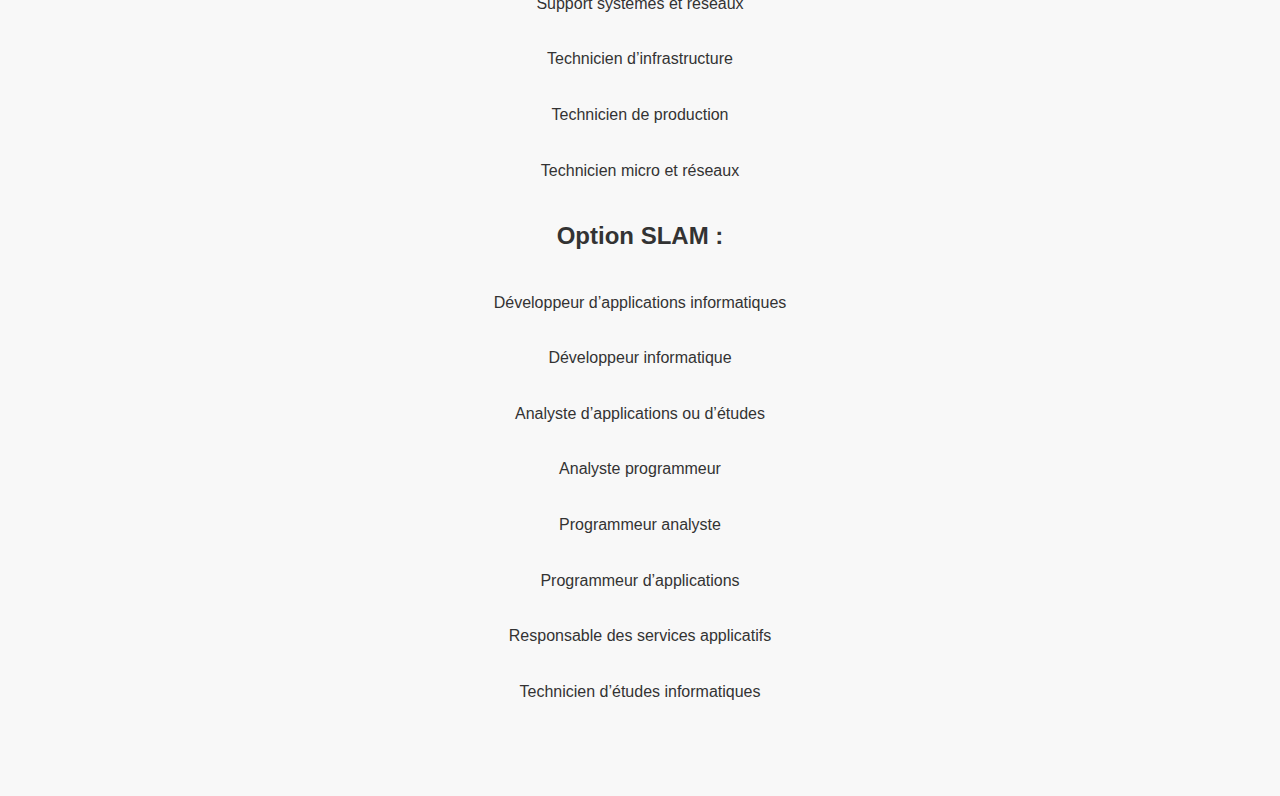
<file: SIO.html>
<!DOCTYPE html>
<html lang="fr">
<head>
    <meta charset="UTF-8">
    <meta name="viewport" content="width=device-width, initial-scale=1.0">
    <title>BTS SIO</title>
    <link rel="stylesheet" href="styles.css"> <!-- Lien vers le fichier CSS externe -->
</head>
<body>

    <header>
        <h1>Lignel Flavien</h1>
        <nav>
            <ul>
                <li><a href="index.html">Portfolio</a></li>
                <li><a href="projets.html">projets</a></li>
                <li><a href="cv.html">CV</a></li>
                <li id="bts-sio-dropdown">
                    <a href="#">BTS SIO</a>
                    <ul id="bts-sio-menu">
                        <li><a href="E4.html">E4</a></li>
                        <li><a href="E5.html">E5</a></li>
                        <li><a href="SIO.html">BTS SIO ?</a></li>
                    </ul>
                <li><a href="veille.html">veille</a></li>
                </li>
            </ul>
        </nav>
    </header>

    <section id="sio-info">
        <h2 style="text-align: center;" >Qu'est-ce que le BTS SIO ?</h2>
        <p style="text-align: justify; margin: 0 auto; max-width: 800px;">Le BTS SIO (Services Informatiques aux Organisations) est une formation de niveau Bac+2 qui forme des professionnels en informatique polyvalents. Les titulaires de ce diplôme sont capables de répondre aux besoins des entreprises en matière de gestion, de maintenance et de développement des systèmes d'information.</p>
        <br>
        <p style="text-align: justify; margin: 0 auto; max-width: 800px;">La formation BTS SIO est divisée en deux options : Solutions Logicielles et Applications Métiers (SLAM) et Solutions d'Infrastructure, Systèmes et Réseaux (SISR). Chaque option offre un parcours spécifique pour les étudiants en fonction de leurs intérêts et de leurs aspirations professionnelles.</p>
        <br>
        <p style="text-align: justify; margin: 0 auto; max-width: 800px;">Les compétences acquises lors de cette formation comprennent la conception et le développement d'applications informatiques, la gestion de projets informatiques, l'administration des systèmes et des réseaux, ainsi que la mise en place de solutions adaptées aux besoins des entreprises.</p>
    </section>

    <section id="options">
        <h2 style="text-align: center;" >Les Options du BTS SIO</h2>
        <div class="option">
            <div class="option-content">
                <h3 class="option-title">
                    <span>SLAM: SOLUTIONS LOGICIELLES ET APPLICATIONS MÉTIERS</span>
                </h3>
                <p class="option-description">
                    L’option Solutions logicielles et applications métiers forme des spécialistes des logiciels (rédaction d’un cahier des charges, formulation des besoins et spécifications, développement, intégration au sein de la société).
                </p>
            </div>
        </div>
        <div class="option">
            <div class="option-content">
                <h3 class="option-title">
                    <span>SISR: SOLUTIONS D’INFRASTRUCTURES SYSTÈMES ET RÉSEAU</span>
                </h3>
                <p class="option-description">
                    L’option Solution d’infrastructure, systèmes et réseaux forme des professionnels des réseaux et équipements informatiques (installation, maintenance, sécurité). En sortant d’un BTS SIO SISR, vous serez capable de gérer et d’administrer le réseau d’une société et d’assurer sa sécurité et sa maintenance.
                
                </p>
            </div>
        </div>
    </section>
    

    <section id="debouches">
        <h2>Quels Débouchés ?</h2>
        <h3>Option SISR :</h3>
        <ul>
            <li>Administrateur systèmes et réseaux</li>
            <li>Informaticien support et déploiement</li>
            <li>Pilote d’exploitation</li>
            <li>Support systèmes et réseaux</li>
            <li>Technicien d’infrastructure</li>
            <li>Technicien de production</li>
            <li>Technicien micro et réseaux</li>
        </ul>
        <h3>Option SLAM :</h3>
        <ul>
            <li>Développeur d’applications informatiques</li>
            <li>Développeur informatique</li>
            <li>Analyste d’applications ou d’études</li>
            <li>Analyste programmeur</li>
            <li>Programmeur analyste</li>
            <li>Programmeur d’applications</li>
            <li>Responsable des services applicatifs</li>
            <li>Technicien d’études informatiques</li>
        </ul>
    </section> <br> <br> 

    <footer>
        <p>&copy; 2024 Lignel Flavien</p>
    </footer>
    <script src="JS.js"></script>
</body>
</html>
</file>
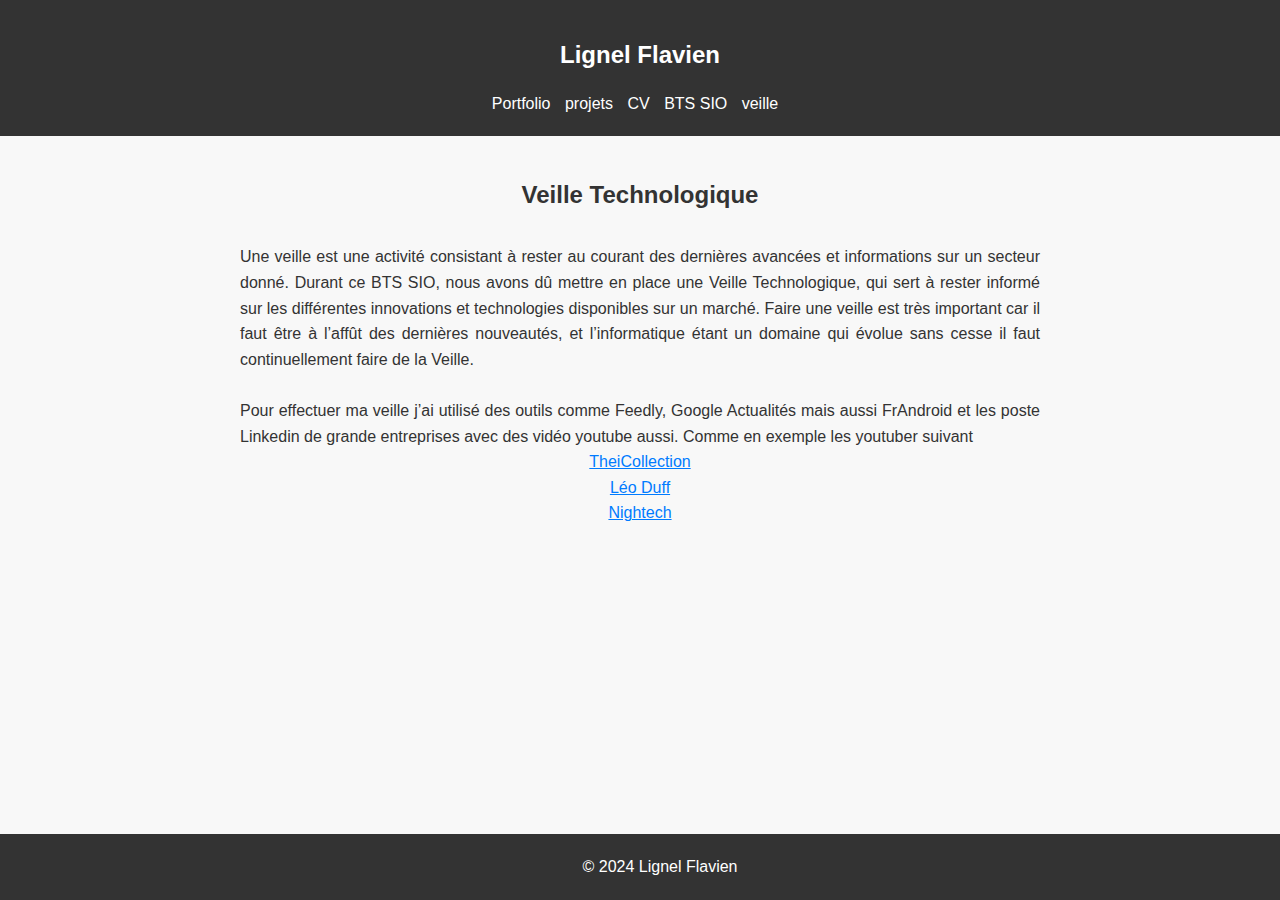
<file: veille.html>
<!DOCTYPE html>
<html lang="fr">
<head>
    <meta charset="UTF-8">
    <meta name="viewport" content="width=device-width, initial-scale=1.0">
    <title>Votre CV</title>
    <link rel="stylesheet" href="styles.css"> <!-- Lien vers le fichier CSS externe -->
</head>
<body>

    <header>
        <h1>Lignel Flavien</h1>
        <nav>
            <ul>
                <li><a href="index.html">Portfolio</a></li>
                <li><a href="projets.html">projets</a></li>
                <li><a href="cv.html">CV</a></li>
                <li id="bts-sio-dropdown">
                    <a href="#">BTS SIO</a>
                    <ul id="bts-sio-menu">
                        <li><a href="E4.html">E4</a></li>
                        <li><a href="E5.html">E5</a></li>
                        <li><a href="SIO.html">BTS SIO ?</a></li>
                    </ul>
                <li><a href="veille.html">veille</a></li>
                </li>
            </ul>
        </nav>
    </header>

    <section id="veille">
        <h2 style="text-align: center;">Veille Technologique</h2>
        <div class="text-container">
            <p>Une veille est une activité consistant à rester au courant des dernières avancées et informations sur un secteur donné. Durant ce BTS SIO, nous avons dû mettre en place une Veille Technologique, qui sert à rester informé sur les différentes innovations et technologies disponibles sur un marché. Faire une veille est très important car il faut être à l’affût des dernières nouveautés, et l’informatique étant un domaine qui évolue sans cesse il faut continuellement faire de la Veille.</p> <br>
            <br>
            <p>Pour effectuer ma veille j’ai utilisé des outils comme Feedly, Google Actualités mais aussi FrAndroid et les poste Linkedin de grande entreprises avec des vidéo youtube aussi. Comme en exemple les youtuber suivant</p>
            <br>
            <a href="https://www.youtube.com/@TheiCollection">TheiCollection</a> <br>
            <a href="https://www.youtube.com/channel/UCNiauGTV7XhkOpUAIXod4xA">Léo Duff</a> <br>
            <a href="https://www.youtube.com/@Nightech">Nightech</a>
        </div>
    </section>


    <footer>
        <p>&copy; 2024 Lignel Flavien</p>
    </footer>
    <script src="JS.js"></script>

</body>
</html>
</file>
<file: styles.css>
/* Styles pour le CV */
#cv embed {
    width: 100%;
    max-width: 800px; /* Limitez la largeur maximale pour éviter de trop étirer le PDF */
    height: 1000px; /* Ajustez la hauteur selon la taille du contenu du PDF */
    margin: 0 auto; /* Centrez le PDF horizontalement */
    display: block;
    margin-bottom: 50px;
}

/* Reset CSS pour une meilleure compatibilité entre les navigateurs */
html, body, header, nav, ul, li, a, section, footer {
    margin: 0;
    padding: 0;
    border: 0;
}

/* Style de base */
body {
    font-family: Arial, sans-serif;
    line-height: 1.6;
    background-color: #f8f8f8;
    color: #333;
    margin: 0;
    padding: 0;
}

header {
    background-color: #333;
    color: #fff;
    padding: 20px;
    text-align: center;
}

nav ul {
    list-style-type: none;
    padding: 0;
    text-align: center;
}

nav ul li {
    display: inline;
    margin-right: 10px;
}

nav ul li a {
    color: #fff;
    text-decoration: none;
}

section {
    padding: 20px;
}

section h2 {
    margin-bottom: 30px;
}

.project {
    margin-bottom: 30px;
}

/* Style pour le pied de page */
footer {
    background-color: #333;
    color: #fff;
    text-align: center;
    padding: 20px;
    position: fixed;
    width: 100%;
    bottom: 0;
    margin-top: 30px; /* Ajoutez une marge en haut du pied de page */
}


footer p {
    margin: 0;
}

/* Style spécifique pour les liens */
a {
    color: #007bff;
}

a:hover {
    text-decoration: underline;
}

/* Styles pour la section Centres d'intérêts */
.special-section {
    background-color: #f0f0f0; /* Couleur de fond différente */
    padding: 50px; /* Marge intérieure augmentée */
    text-align: center; /* Alignement du texte au centre */
}

.special-section h3 {
    color: #333; /* Couleur de texte différente pour les titres */
}

.special-section .interests {
    display: flex;
    justify-content: space-around;
}

.special-section .interest {
    text-align: center; /* Alignement du texte au centre */
}

.special-section .interest p {
    margin-top: 10px; /* Marge supérieure pour l'espace entre l'image et le texte */
}

/* Effet de survol sur les images */
.special-section .interest img {
    transition: transform 0.3s ease; /* Transition douce */
}

.special-section .interest img:hover {
    transform: scale(1.1); /* Agrandissement de l'image au survol */
}
/* Styles pour la section Mes qualités */
#qualities {
    background-color: #f0f0f0; /* Couleur de fond différente */
    padding: 50px; /* Marge intérieure augmentée */
    text-align: center; /* Alignement du texte au centre */
}

#qualities h3 {
    color: #333; /* Couleur de texte différente pour les titres */
}

#qualities .qualities {
    display: flex;
    justify-content: space-around;
}

#qualities .quality {
    text-align: center; /* Alignement du texte au centre */
}

#qualities .quality p {
    margin-top: 10px; /* Marge supérieure pour l'espace entre l'image et le texte */
}

/* Effet de survol sur les images */
#qualities .quality img {
    transition: transform 0.3s ease; /* Transition douce */
}

#qualities .quality img:hover {
    transform: scale(1.1); /* Agrandissement de l'image au survol */
}

/* Styles pour la section Mes compétences */
#skills {
    background-color: #f0f0f0; /* Couleur de fond différente */
    padding: 50px; /* Marge intérieure augmentée */
    text-align: center; /* Alignement du texte au centre */
}

#skills h3 {
    color: #333; /* Couleur de texte différente pour les titres */
}

#skills .skills {
    display: flex;
    flex-wrap: wrap;
    justify-content: center;
}

#skills .skill {
    width: 200px;
    margin: 20px;
}

#skills .skill h4 {
    margin-bottom: 5px; /* Espacement entre le nom de la compétence et la jauge */
}

/* Style pour la jauge de compétence */
#skills .meter {
    height: 20px;
    background-color: #ddd; /* Couleur de fond de la jauge */
    border-radius: 10px;
    overflow: hidden;
    position: relative;
}

#skills .meter .progress {
    display: block;
    height: 100%;
    background-color: #2992dd; /* Couleur de la jauge remplie */
    width: 0;
    transition: width 2s ease-in-out;
    position: relative;
    line-height: 20px;
    text-align: center;
    color: #fff; /* Couleur du texte */
}

/* Style pour la section Formation */
#formation {
    margin-top: 20px; /* Marge supérieure pour l'espace */
    margin-bottom: 50px;
}

#formation .accordion {
    border: 1px solid #ddd; /* Bordure pour l'élément d'accordéon */
    border-radius: 5px; /* Bordure arrondie */
}

#formation .accordion-item {
    display: flex;
    align-items: center;
    padding: 10px 20px;
    cursor: pointer;
    transition: background-color 0.3s ease;
}

#formation .accordion-item:hover {
    background-color: #f0f0f0; /* Changement de couleur au survol */
}

#formation .accordion-title {
    flex: 1;
    margin-left: 10px;
}

#formation .accordion-content {
    padding: 10px 20px;
    display: none; /* Par défaut, le contenu est caché */
}

#formation .accordion-content.active {
    display: block; /* Affichage du contenu lorsque l'élément est actif */
}

#formation .accordion-icon {
    margin-right: 10px;
}

#formation .accordion-icon i {
    display: none; /* Par défaut, les icônes sont cachées */
}

#formation .accordion-item.active .accordion-icon i:first-child {
    display: inline; /* Affichage de l'icône plus */
}

#formation .accordion-item.active .accordion-icon i:last-child {
    display: none; /* Caché l'icône moins */
}
/* Style pour la séparation entre les sections */
.separator {
    height: 2px; /* Hauteur de la ligne de séparation */
    background-color: #ddd; /* Couleur de la ligne de séparation */
    margin: 20px 0; /* Marge supérieure et inférieure pour l'espace */
}
/* Ajout du style pour les expériences */
#formation .accordion-content ul {
    list-style-type: none; /* Suppression des puces */
    padding: 0; /* Suppression du padding */
}

#formation .accordion-content ul li {
    margin-bottom: 10px; /* Marge entre chaque expérience */
}
/* Positionnement du menu déroulant */
#bts-sio-dropdown {
    position: relative; /* Définit la position relative pour que les éléments enfants soient positionnés par rapport à lui */
    height: 100%; /* Définissez une hauteur */
}

/* Style pour le menu déroulant */
#bts-sio-menu {
    display: none;
    position: absolute; /* Position absolue pour positionner le menu par rapport à l'élément parent */
    top: 100%; /* Place le menu déroulant juste en dessous de l'élément parent */
    left: 0; /* Aligner le menu déroulant à gauche de l'élément parent */
    background-color: #f9f9f9;
    min-width: 160px;
    box-shadow: 0px 8px 16px 0px rgba(0,0,0,0.2);
    z-index: 1;
    margin-top: 5px; /* Ajoutez une marge en haut pour éviter de se coller à l'élément parent */
}

#bts-sio-menu li {
    display: block;
}

/* Affichage du menu déroulant au survol de l'élément */
#bts-sio-dropdown:hover #bts-sio-menu {
    display: block;
}
#bts-sio-menu li a {
    color: black; /* Couleur du texte en noir */
    text-decoration: none; /* Supprimer les soulignements des liens */
}

.prev, .next {
    cursor: pointer;
    position: absolute;
    top: 50%;
    width: auto;
    margin-top: -22px;
    padding: 16px;
    color: white;
    font-weight: bold;
    font-size: 18px;
    transition: 0.6s ease;
    border-radius: 0 3px 3px 0;
    user-select: none;
}

.prev {
    left: 0;
}

.next {
    right: 0;
    border-radius: 3px 0 0 3px;
}

.prev:hover, .next:hover {
    background-color: rgba(0, 0, 0, 0.8);
}
/* Style de base pour les options */
#debouches ul li {
    padding: 10px;
    transition: background-color 0.3s; /* Transition pour le changement de couleur de fond */
}

/* Style lors du survol */
#debouches ul li:hover {
    background-color: lightgray;
}
.option {
    padding: 20px;
    margin-bottom: 20px;
    border: 1px solid transparent;
    transition: border-color 0.3s ease;
}

.option:hover {
    border-color: #333;
}
.project-image {
    text-align: center; /* Centre le contenu horizontalement */
    margin-top: 20px; /* Ajoute un espace en haut */
}

.project-image img {
    display: block; /* Assure que l'image est affichée en bloc */
    margin: 0 auto; /* Centre l'image horizontalement */
}

.project-image p {
    margin-top: 10px; /* Ajoute un espace entre l'image et le texte */
}
/* Style pour l'effet de transition sur les éléments de la liste */
#projects ul li {
    transition: transform 0.3s ease;
}

/* Style pour l'effet lorsque la souris passe sur chaque élément */
#projects ul li:hover {
    transform: translateX(10px); /* Déplace chaque élément de la liste vers la droite de 10px */
}
/* Styles pour le diaporama d'images */
.slideshow-container {
    max-width: 1000px;
    position: relative;
    margin: 0 auto;
    display: flex; /* Utiliser le modèle de boîte flexible */
    justify-content: center; /* Centrer le contenu horizontalement */
    align-items: center; /* Centrer le contenu verticalement */
    height: 100vh
    
  }
.slideshow-container2 {
    max-width: 1000px;
    position: relative;
    margin: 0 auto;
    display: flex; /* Utiliser le modèle de boîte flexible */
    justify-content: center; /* Centrer le contenu horizontalement */
    align-items: center; /* Centrer le contenu verticalement */
    height: 100vh
  }

.slideshow-container3 {
    max-width: 1000px;
    position: relative;
    margin: 0 auto;
    display: flex; /* Utiliser le modèle de boîte flexible */
    justify-content: center; /* Centrer le contenu horizontalement */
    align-items: center; /* Centrer le contenu verticalement */
    height: 100vh
  }
.mySlides {
    display: none;
}
  
.mySlides img {
    width: auto; /* Largeur automatique */
    height: auto; /* Hauteur automatique */
    object-fit: contain; /* Ajuste l'image pour qu'elle remplisse son conteneur sans déformer l'image */
    max-width: 100%; /* Largeur maximale de 100% */
    max-height: 100%; /* Hauteur maximale de 100% */
}

  /* Styles pour les animations du diaporama */
  .fade {
    animation: fade 1.5s linear infinite;
  }
  
  @keyframes fade {
    from {opacity: .4}
    to {opacity: 1}
  }
/* Style pour l'effet de rectangle autour des paragraphes */
#veille p {
    position: relative;
    display: inline-block;
}

#veille p:hover::after {
    content: '';
    position: absolute;
    top: -5px;
    left: -5px;
    right: -5px;
    bottom: -5px;
    border: 2px solid blue; /* Couleur et taille du rectangle */
    box-sizing: border-box;
}
.github-logo {
    width: 100px; /* Définissez la largeur souhaitée */
    height: auto; /* Laissez la hauteur se calculer automatiquement pour maintenir les proportions de l'image */
    display: block; /* Pour centrer l'image */
    margin: 0 auto; /* Pour centrer l'image horizontalement */
}
.quality-image {
    max-width: 200px; /* Définissez la largeur maximale souhaitée */
    max-height: 200px; /* Définissez la hauteur maximale souhaitée */
    width: auto; /* Pour maintenir les proportions de l'image */
    height: auto; /* Pour maintenir les proportions de l'image */
    object-fit: contain; /* Pour conserver les proportions de l'image et la centrer */
}
.interest-image {
    max-width: 200px;
    max-height: 200px;
    width: auto;
    height: auto;
    object-fit: contain;
}
#veille h2 {
    text-align: center; /* Centrer le titre */
}

#veille p {
    text-align: justify; /* Justifier le texte */
    margin: 0 auto; /* Centrer le texte horizontalement */
    max-width: 800px; /* Limiter la largeur maximale du texte */
}
#veille .text-container {
    text-align: center;
    max-width: 800px;
    margin: 0 auto;
}
body.page-e4 {
    background-image: url('images/Test.jpg');
    background-size: cover; /* Ajuste la taille de l'image pour couvrir tout le corps */
    background-repeat: no-repeat; /* Empêche la répétition de l'image */
    background-position: center;
    background-attachment: fixed;
}
#options {
    text-align: center; /* Centre les éléments à l'intérieur de la section */
}

.option {
    display: inline-block; /* Permet aux options d'être alignées horizontalement */
    text-align: left; /* Aligne le texte à gauche à l'intérieur de chaque option */
    max-width: 600px; /* Limite la largeur des options pour une meilleure lisibilité */
    margin: 0 auto; /* Centre les options horizontalement */
}

.option-title {
    display: flex; /* Utilisez le modèle de boîte flexible */
    align-items: center; /* Alignez verticalement les éléments */
    justify-content: center; /* Alignez horizontalement les éléments */
    height: 100px; /* Définissez la hauteur souhaitée pour les titres */
    margin-bottom: 10px; /* Ajoutez une marge en bas pour l'espace entre les titres et les descriptions */
}


.option-description {
    text-align: justify; /* Justifie le texte */
}
#debouches {
    text-align: center; /* Centrer le contenu horizontalement */
}

#debouches h2 {
    margin-bottom: 20px; /* Ajouter une marge en bas pour l'espace entre le titre et les listes */
}

#debouches ul {
    list-style-type: none; /* Supprimer les puces de la liste */
    padding: 0; /* Supprimer le padding par défaut */
}

#debouches ul li {
    margin-bottom: 10px; /* Ajouter une marge en bas pour l'espace entre les éléments de la liste */
}
/* Définir une taille de police de base pour le texte */
html {
    font-size: 16px;
}
/* Pour les petits écrans, ajustez la taille de la police */
@media  screen and (max-width: 768px) {
    html {
        font-size: 14px;
    }
}

/* Pour les petits écran, ajustez la taille des titres */
h1, h2, h3, h4, h5, h6 {
    font-size: 1.5rem;
}

/* Réoganisation des éléments de navigations pour les petits écrans*/
@media screen and (max-width: 768px) {
    nav ul li {
        margin-right: 5px;
    }
}

@media screen and (max-width: 768px) {
    nav ul {
        display: block;
    }

    nav ul li {
        display: block;
        margin-bottom: 10px;
    }
}

@media screen and (max-width: 768px) {
    section {
        padding: 10px;
    }
}

img {
    max-width: 100%;
    height: auto;
}
@media screen and (max-width: 768px) {
    .project-content {
        padding: 10px; /* Réduisez le padding pour les petits écrans */
    }

    .slideshow-container {
        flex-direction: column; /* Mettez les slides en colonne */
        height: auto; /* Ajustez la hauteur automatiquement */
        margin-top: 10px; /* Réduisez l'espace en haut du diaporama */
    }
}
</file>
